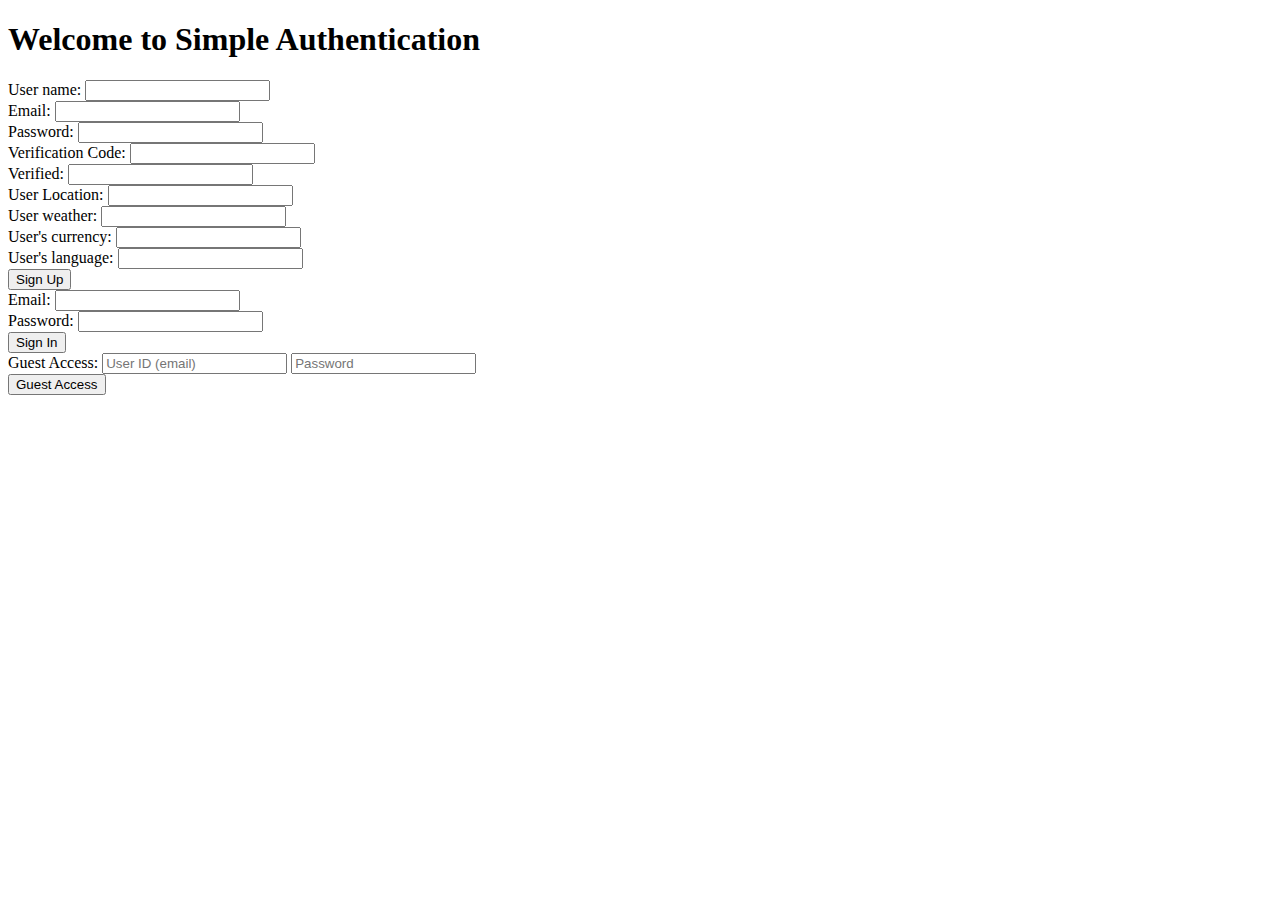
<file: 2023-11-13-lab/index.html>
<!DOCTYPE html>
<html lang="en">
<head>
    <meta charset="UTF-8">
    <meta name="viewport" content="width=device-width, initial-scale=1.0">
    <title>Simple Authentication</title>
</head>
<body>
    <h1>Welcome to Simple Authentication</h1>
    
    
    <form method="POST" action="inform.php">
        <label for="username">User name:</label>
        <input type="username" id="username" name="username" required>
        <br>
        <label for="emailid">Email:</label>
        <input type="emailid" id="emailid" name="emailid" required>
        <br>
        <label for="password">Password:</label>
        <input type="password" id="password" name="password" required>
        <br>
        <label for="verification_code">Verification Code:</label>
        <input type="text" id="verification_code" name="verification_code" required>
        <br>
        <label for="verified">Verified:</label>
        <input type="verified" id="verified" name="verified" required>
        <br>
        <label for="userlocation">User Location:</label>
        <input type="userlocation" id="userlocation" name="userlocation" required>
        <br>
        <label for="weather">User weather:</label>
        <input type="weather" id="weather" name="weather" required>
        <br>
        <label for="currency">User's currency:</label>
        <input type="currency" id="currency" name="currency" required>
        <br>
        <label for="language">User's language:</label>
        <input type="language" id="language" name="language" required>
        <br>
        
        <button type="submit">Sign Up</button>
    </form>

    
    <form action="/signin" method="post" >
        <label for="email">Email:</label>
        <input type="email" id="email" name="email" required>
        <br>
        <label for="password">Password:</label>
        <input type="password" id="password" name="password" required>
        <br>
        <button type="submit">Sign In</button>
    </form>

    
    <form action="/guest" method="post" >
        <label for="guest">Guest Access:</label>
        <input type="text" id="guest" name="guest" placeholder="User ID (email)" required>
        <input type="password" id="guestPassword" name="guestPassword" placeholder="Password" required>
        <br>
        <button type="submit">Guest Access</button>
    </form>
    
        
    
</body>
</html>
</file>
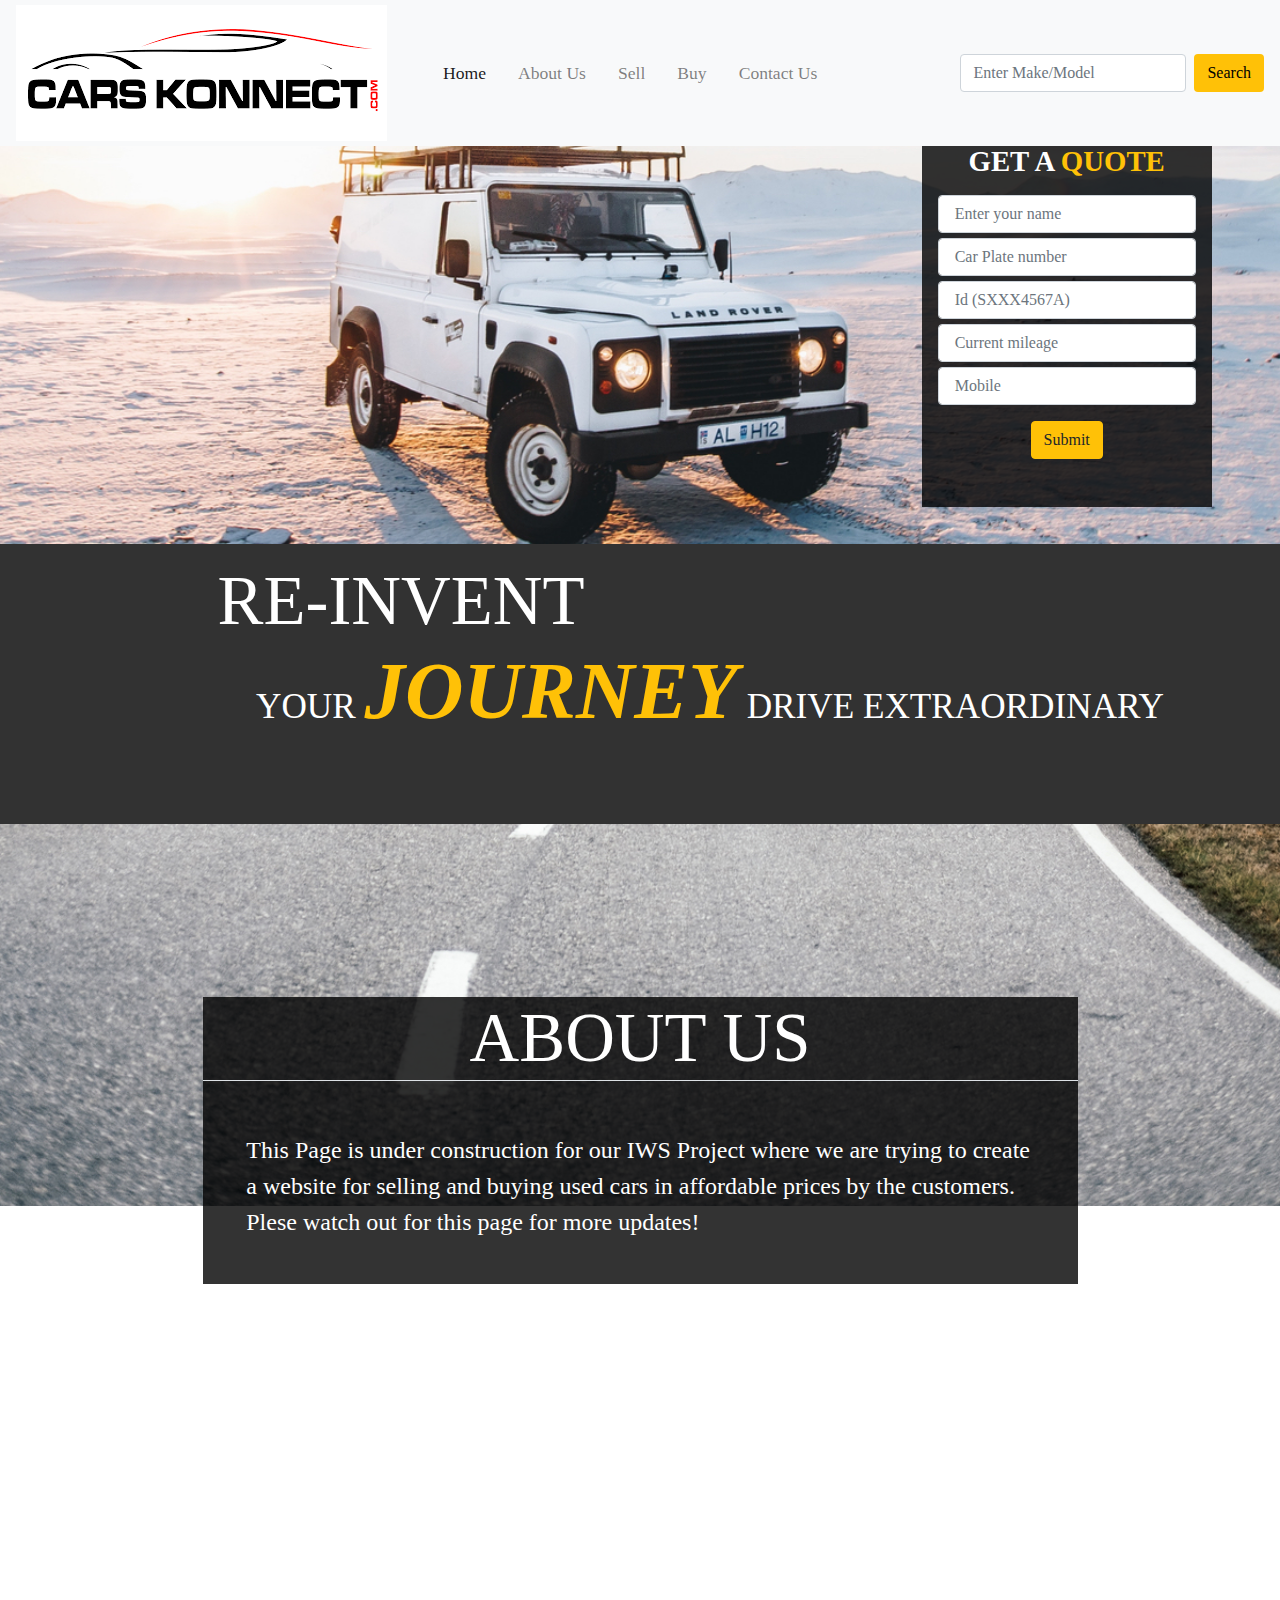
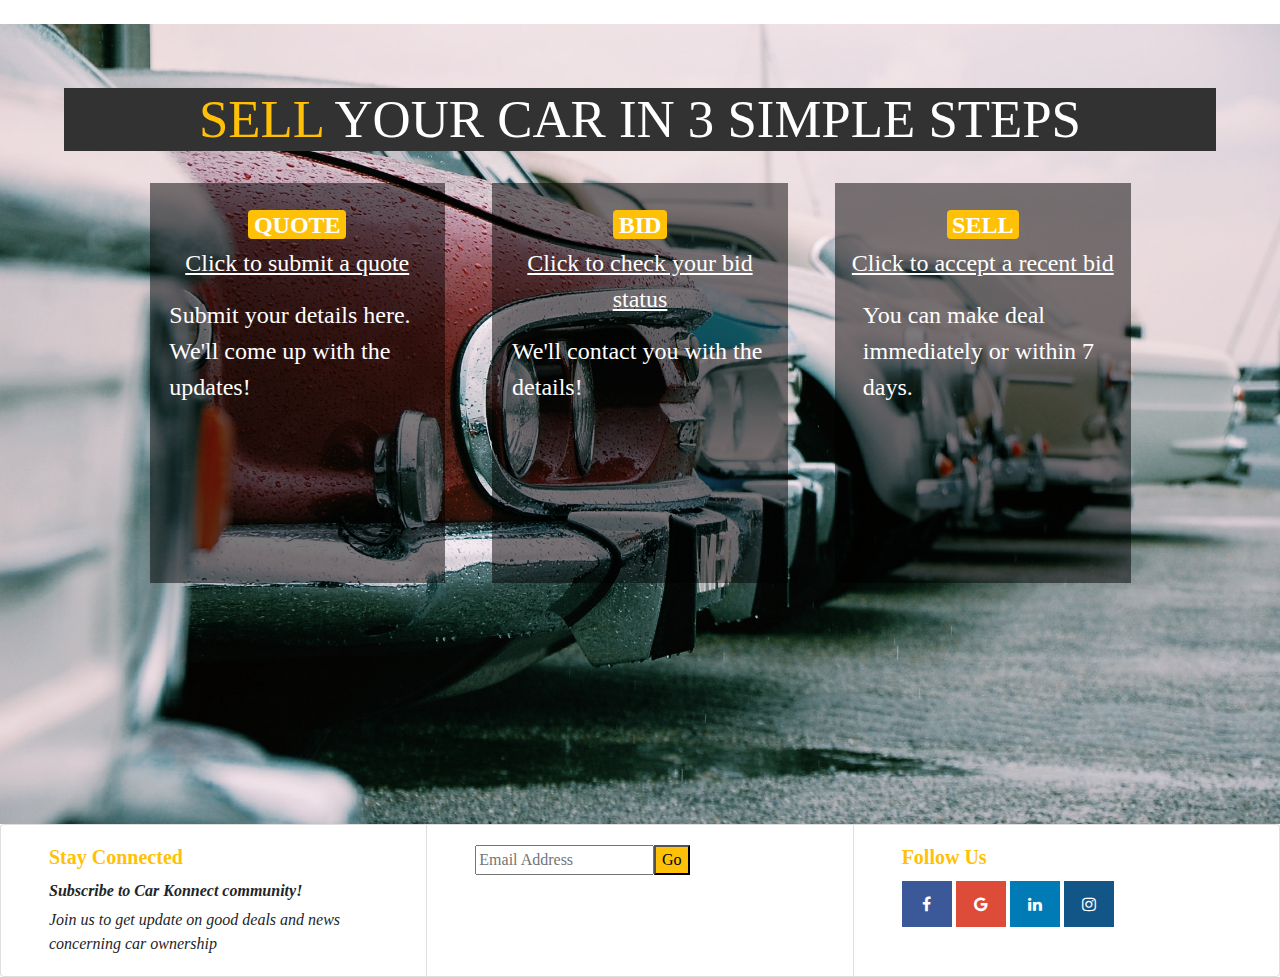
<file: Amara-ThanvendraEswar_ProjectProgressReport2/index.html>
<!doctype html>
<html lang="en">

<head>
  <!-- Required meta tags -->
  <meta charset="utf-8">
  <meta name="viewport" content="width=device-width, initial-scale=1, shrink-to-fit=no">

  <!-- Bootstrap CSS -->
  <link rel="stylesheet" href="https://maxcdn.bootstrapcdn.com/bootstrap/4.0.0/css/bootstrap.min.css" integrity="sha384-Gn5384xqQ1aoWXA+058RXPxPg6fy4IWvTNh0E263XmFcJlSAwiGgFAW/dAiS6JXm" crossorigin="anonymous">
  <link rel="stylesheet" href="style/style.css" type="text/css" />
  <link rel="stylesheet" href="https://cdnjs.cloudflare.com/ajax/libs/animate.css/3.7.2/animate.css" type="text/css" />
  <link rel="stylesheet" href="https://cdnjs.cloudflare.com/ajax/libs/font-awesome/4.7.0/css/font-awesome.min.css">
  <style>
    body {
      background-image: url("image/roads.jpg");
      background-attachment: fixed;
      background-repeat: no-repeat;
      background-size: cover;
      background-position: 35% 70%;
      width: 100%;
      height: 100%;
    }
  </style>
  <title>Car Konnect</title>
</head>

<body>
  <!--Landing Page HTML-->
  <main class="container-fluid m-0 p-0">
    <!--NAVIGATION BAR: done using Bootstrap; fixed to top, dark for current page, -->
    <nav class="navbar fixed-top navbar-expand-lg navbar-light bg-light py-0">
      <a class="navbar-brand mr-5" href="index.html"><img src="image/logo.png"/></a>
      <button class="navbar-toggler" 
              type="button" 
              data-toggle="collapse" 
              data-target="#navbarSupportedContent" 
              aria-controls="navbarSupportedContent" 
              aria-expanded="false" 
              aria-label="Toggle navigation">
        <span class="navbar-toggler-icon"></span></button>

      <div class="collapse navbar-collapse" id="navbarSupportedContent">
        <ul class="navbar-nav mr-auto">
          <li class="nav-item mr-lg-3 active">
            <a class="nav-link" href="index.html">Home <span class="sr-only .sr-only-focusable">(current)</span></a>
          </li>
          <li class="nav-item mr-lg-3">
            <a class="nav-link" href="index.html#about-us">About Us</a>
          </li>
          <li class="nav-item mr-lg-3">
            <a class="nav-link" href="index.html#sellcar">Sell</a>
          </li>
          <li class="nav-item mr-lg-3">
            <a class="nav-link" href="buycar.html">Buy</a>
          </li>
          <li class="nav-item">
            <a class="nav-link" href="contact-us.html">Contact Us</a>
          </li>
        </ul>
        <form class="form-inline my-2 my-lg-1">
          <input class="form-control mr-sm-2" 
                 type="search" 
                 placeholder="Enter Make/Model" 
                 aria-label="Search">
          <button class="btn bg-warning my-2 my-sm-0" 
                  type="submit">
                  Search</button>
        </form>
      </div>
    </nav>

    <!--LANDING PAGE: include a quotation request form-->
    <!--Display for sm & above-->
    <div id="home" class="frame b-gray white d-sm-block d-none p-0 mt-4">
      <div class="row picture_main justify-content-center">
        <div class="col-lg-8 col-md-7 "></div>
        <!--    Form for quotation entry-->
        <div class="col-lg-3 col-md-4 
                               pt-lg-5 pt-md-4 
                               mt-4 ">
          <form class="form-group b-p-gray 
                                    py-lg-5 py-md-3 
                                    px-lg-3 px-md-2 ">
            <h5 class="form-title text-center mb-3">GET A <span class="gold">QUOTE</span></h5>
            <input class="input form-control" type="text" name="name" placeholder=" Enter your name" />
            <input class="input form-control" type="text" name="carplate" placeholder=" Car Plate number" />
            <input class="input form-control" type="text" name="ownerId" placeholder=" Id (SXXX4567A)" />
            <input class="input form-control" type="text" name="mileage" placeholder=" Current mileage" />
            <input class="input form-control" type="text" name="contact" placeholder=" Mobile" />
            <div class="text-center mt-3"><input class="btn btn-warning " type="button" onClick="" value="Submit" /></div>
          </form>
        </div>
      </div>
      <!--    Company Tagline-->
      <div>
        <h1 class="header-main1 mt-3 mb-0">RE-INVENT</h1>
        <h3 class="header-main2 mt-0">YOUR <span class="shout gold">JOURNEY</span> DRIVE EXTRAORDINARY</h3>
      </div>
    </div>
    <!--Display for small screen-->
    <div class="frame b-gray white d-sm-none">
      <!--Company Tagline-->
      <header>
        <h1 class="text-center pt-5 m-0">RE-INVENTING</h1>
        <h3 class="text-center mt-0">YOUR <span class="shout gold font-italic">DRIVING</span> EXPERIENCE</h3>
      </header>
      <div class=" picture_main"></div>
      <!--    Form for quotation entry-->
      <div class="pt-4 mt-4 white">
        <form class="form-group b-gray py-3 px-2">
          <h5 class="form-title text-center mb-3">GET A <span class="gold">QUOTATION</span></h5>
          <input class="input form-control" type="text" name="name" placeholder=" Enter your name" />
          <input class="input form-control" type="text" name="carplate" placeholder=" Car Plate number" />
          <input class="input form-control" type="text" name="ownerId" placeholder=" Id (SXXX4567A)" />
          <input class="input form-control" type="text" name="mileage" placeholder=" Current mileage" />
          <input class="input form-control" type="text" name="contact" placeholder=" Mobile" />
          <div class="text-center mt-3"><input class="btn btn-warning " type="button" onClick="" value="Submit" /></div>
        </form>
      </div>
    </div>

  </main>
  <!--End of Landing Page HTML-->

  <!--About Us Page HTML-->
  <section id="about-us" class="container-fluid frame white pt-5">
    <div class="write-up-box b-p-gray">
      <h1 class="border-bottom border-bottom-white text-center">ABOUT US</h1>
      <p class="write-up">This Page is under construction for our IWS Project where we are trying to create a website for selling and buying used cars in affordable prices by the customers. Plese watch out for this page for more updates!</p>
    </div>
  </section>
  <!--End of About Us Page HTML-->

  <!--Sell Car Page HTML-->
  <section id="sellcar" class="container-fluid frame">
    <!--Header for Selling car-->
    <h2 class="text-center white b-gray w-100"><span class="gold ">SELL</span> YOUR CAR IN 3 SIMPLE STEPS</h2>
    <!--Step by step instruction to inform car owner our 3-step process -->
    <div class="row white justify-content-center py-0">
      <div class="rectangle b-l-gray">
        <div class="button-sell badge badge-warning white">QUOTE</div>
        <p class="w-80"><u>Click to submit a quote</u></p>
        <p class="mx-2 text-left d-md-block d-none">Submit your details here.<br> We'll come up with the updates!</p>
      </div>
      <div class="rectangle b-l-gray">
        <div class="button-sell badge badge-warning white">BID</div>
        <p class="w-80"><u>Click to check your bid status</u></p>
        <p class="mx-2 text-left d-md-block d-none">We'll contact you with the details!</p>
      </div>
      <div class="rectangle b-l-gray ">
        <div class="button-sell badge badge-warning white">SELL</div>
        <p class="w-80"><u>Click to accept a recent bid</u></p>
        <p class="px-md-3 px-2 text-left d-md-block d-none">You can make deal immediately or within 7 days.</p>
      </div>
    </div>
  </section>
  <!--Footer Section-->
  <div class="card-group">
    <div class="card">
      <div class="card-body pl-5">
        <h5 class="card-title gold"><strong>Stay Connected</strong></h5>
        <h6 class=" font-italic"><b>Subscribe to Car Konnect community!</b></h6>
        <p class="card-text font-italic">Join us to get update on good deals and news concerning car ownership</p>
      </div>
    </div>
    <div class="card">
      <div class="card-body pl-5">
        <input type="text" placeholder="Email Address" class="w-50" /><button class="bg-warning">Go</button>
      </div>
    </div>
    <div class="card">
      <div class="card-body pl-5">
        <h5 class="card-title gold"><strong>Follow Us</strong></h5>

        <a href="#" class="fa fa-facebook"></a>
        <a href="#" class="fa fa-google"></a>
        <a href="#" class="fa fa-linkedin"></a>
        <a href="#" class="fa fa-instagram"></a>


      </div>
    </div>
  </div>

  <script src="https://code.jquery.com/jquery-3.2.1.slim.min.js" integrity="sha384-KJ3o2DKtIkvYIK3UENzmM7KCkRr/rE9/Qpg6aAZGJwFDMVNA/GpGFF93hXpG5KkN" crossorigin="anonymous"></script>
  <script src="https://cdnjs.cloudflare.com/ajax/libs/popper.js/1.12.9/umd/popper.min.js" integrity="sha384-ApNbgh9B+Y1QKtv3Rn7W3mgPxhU9K/ScQsAP7hUibX39j7fakFPskvXusvfa0b4Q" crossorigin="anonymous"></script>
  <script src="https://maxcdn.bootstrapcdn.com/bootstrap/4.0.0/js/bootstrap.min.js" integrity="sha384-JZR6Spejh4U02d8jOt6vLEHfe/JQGiRRSQQxSfFWpi1MquVdAyjUar5+76PVCmYl" crossorigin="anonymous"></script>

</body>

</html>
</file>
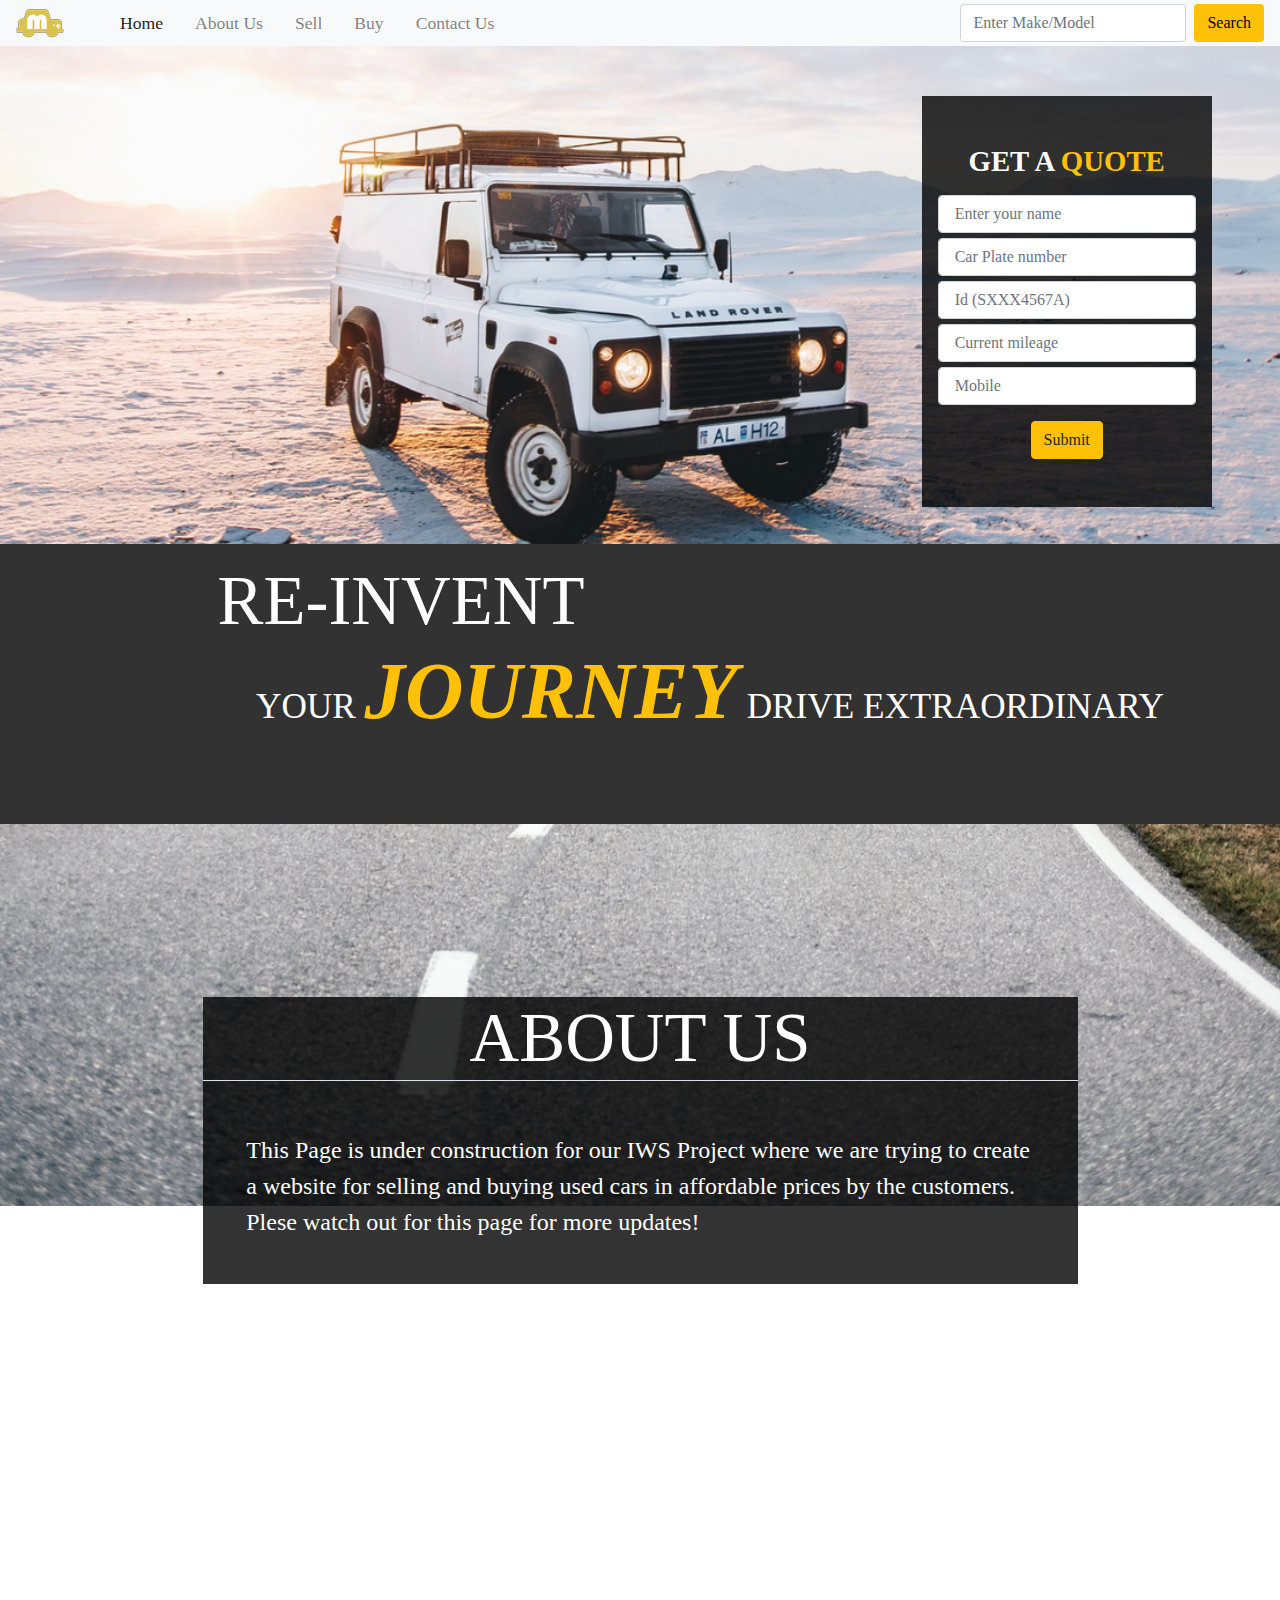
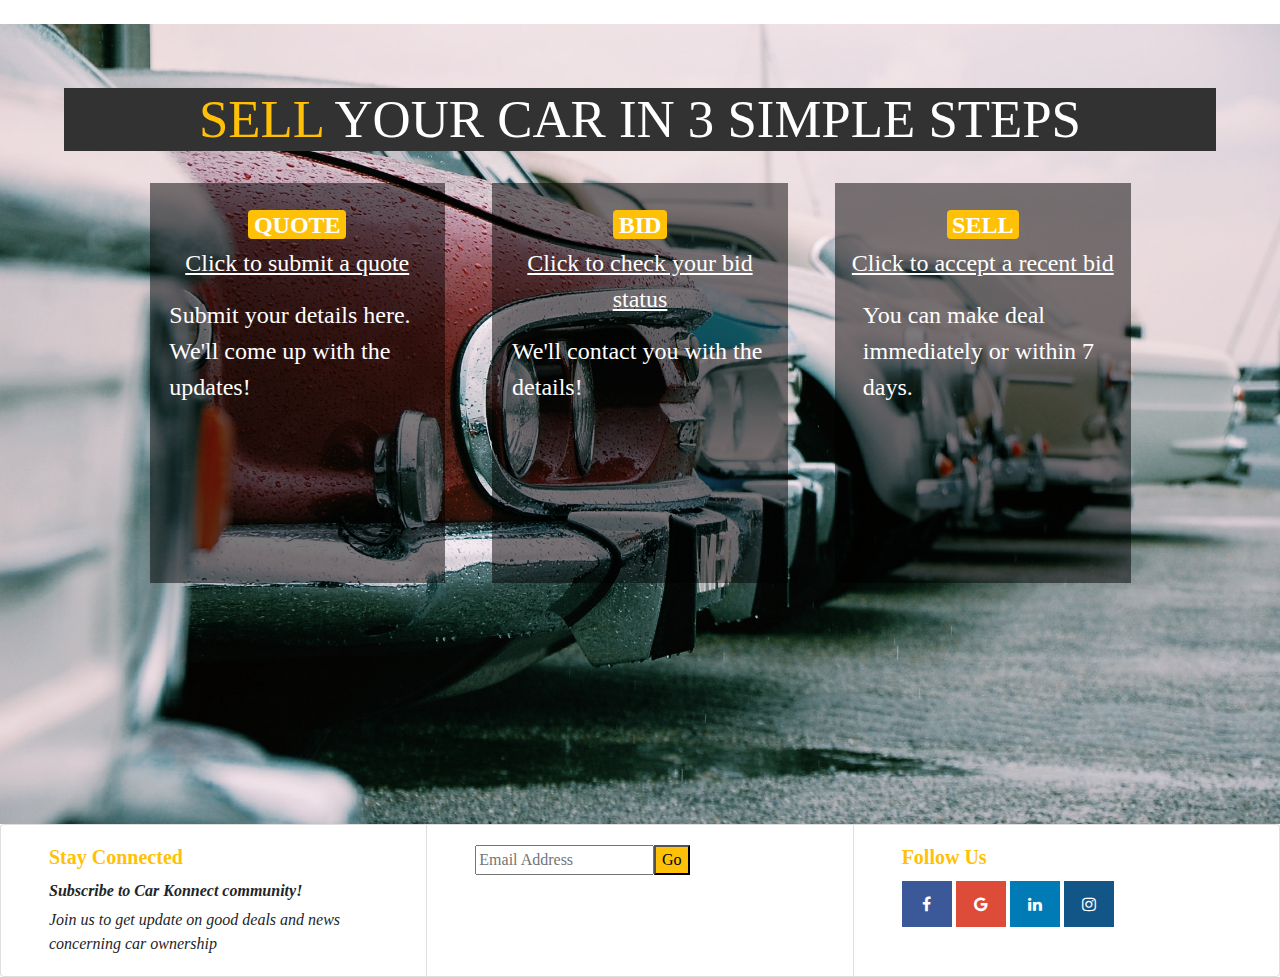
<file: Amara-ThanvendraEswar_ProjectProgressReport3/index.html>
<!doctype html>
<html lang="en">

<head>
  <!-- Required meta tags -->
  <meta charset="utf-8">
  <meta name="viewport" content="width=device-width, initial-scale=1, shrink-to-fit=no">

  <!-- Bootstrap CSS -->
  <link rel="stylesheet" href="https://maxcdn.bootstrapcdn.com/bootstrap/4.0.0/css/bootstrap.min.css" integrity="sha384-Gn5384xqQ1aoWXA+058RXPxPg6fy4IWvTNh0E263XmFcJlSAwiGgFAW/dAiS6JXm" crossorigin="anonymous">
  <link rel="stylesheet" href="style/style.css" type="text/css" />
  <link rel="stylesheet" href="https://cdnjs.cloudflare.com/ajax/libs/animate.css/3.7.2/animate.css" type="text/css" />
  <link rel="stylesheet" href="https://cdnjs.cloudflare.com/ajax/libs/font-awesome/4.7.0/css/font-awesome.min.css">
  <style>
    body {
      background-image: url("image/roads.jpg");
      background-attachment: fixed;
      background-repeat: no-repeat;
      background-size: cover;
      background-position: 35% 70%;
      width: 100%;
      height: 100%;
    }
  </style>
  <title>Car Konnect</title>
</head>

<body>
  <!--Landing Page HTML-->
  <main class="container-fluid m-0 p-0">
    <!--NAVIGATION BAR: done using Bootstrap; fixed to top, dark for current page, -->
    <nav class="navbar fixed-top navbar-expand-lg navbar-light bg-light py-0">
      <a class="navbar-brand mr-5" href="index.html"><img src="image/logo.png"/></a>
      <button class="navbar-toggler" 
              type="button" 
              data-toggle="collapse" 
              data-target="#navbarSupportedContent" 
              aria-controls="navbarSupportedContent" 
              aria-expanded="false" 
              aria-label="Toggle navigation">
        <span class="navbar-toggler-icon"></span></button>

      <div class="collapse navbar-collapse" id="navbarSupportedContent">
        <ul class="navbar-nav mr-auto">
          <li class="nav-item mr-lg-3 active">
            <a class="nav-link" href="index.html">Home <span class="sr-only .sr-only-focusable">(current)</span></a>
          </li>
          <li class="nav-item mr-lg-3">
            <a class="nav-link" href="index.html#about-us">About Us</a>
          </li>
          <li class="nav-item mr-lg-3">
            <a class="nav-link" href="index.html#sellcar">Sell</a>
          </li>
          <li class="nav-item mr-lg-3">
            <a class="nav-link" href="buycar.html">Buy</a>
          </li>
          <li class="nav-item">
            <a class="nav-link" href="contact-us.html">Contact Us</a>
          </li>
        </ul>
        <form class="form-inline my-2 my-lg-1">
          <input class="form-control mr-sm-2" 
                 type="search" 
                 placeholder="Enter Make/Model" 
                 aria-label="Search">
          <button class="btn bg-warning my-2 my-sm-0" 
                  type="submit">
                  Search</button>
        </form>
      </div>
    </nav>

    <!--LANDING PAGE: include a quotation request form-->
    <!--Display for sm & above-->
    <div id="home" class="frame b-gray white d-sm-block d-none p-0 mt-4">
      <div class="row picture_main justify-content-center">
        <div class="col-lg-8 col-md-7 "></div>
        <!--    Form for quotation entry-->
        <div class="col-lg-3 col-md-4 
                               pt-lg-5 pt-md-4 
                               mt-4 ">
          <form class="form-group b-p-gray 
                                    py-lg-5 py-md-3 
                                    px-lg-3 px-md-2 ">
            <h5 class="form-title text-center mb-3">GET A <span class="gold">QUOTE</span></h5>
            <input class="input form-control" type="text" name="name" placeholder=" Enter your name" />
            <input class="input form-control" type="text" name="carplate" placeholder=" Car Plate number" />
            <input class="input form-control" type="text" name="ownerId" placeholder=" Id (SXXX4567A)" />
            <input class="input form-control" type="text" name="mileage" placeholder=" Current mileage" />
            <input class="input form-control" type="text" name="contact" placeholder=" Mobile" />
            <div class="text-center mt-3"><input class="btn btn-warning " type="button" onClick="" value="Submit" /></div>
          </form>
        </div>
      </div>
      <!--    Company Tagline-->
      <div>
        <h1 class="header-main1 mt-3 mb-0">RE-INVENT</h1>
        <h3 class="header-main2 mt-0">YOUR <span class="shout gold">JOURNEY</span> DRIVE EXTRAORDINARY</h3>
      </div>
    </div>
    <!--Display for small screen-->
    <div class="frame b-gray white d-sm-none">
      <!--Company Tagline-->
      <header>
        <h1 class="text-center pt-5 m-0">RE-INVENTING</h1>
        <h3 class="text-center mt-0">YOUR <span class="shout gold font-italic">JOURNEY</span> DRIVE EXPERIENCE</h3>
      </header>
      <div class=" picture_main"></div>
      <!--    Form for quotation entry-->
      <div class="pt-4 mt-4 white">
        <form class="form-group b-gray py-3 px-2">
          <h5 class="form-title text-center mb-3">GET A <span class="gold">QUOTATION</span></h5>
          <input class="input form-control" type="text" name="name" placeholder=" Enter your name" />
          <input class="input form-control" type="text" name="carplate" placeholder=" Car Plate number" />
          <input class="input form-control" type="text" name="ownerId" placeholder=" Id (SXXX4567A)" />
          <input class="input form-control" type="text" name="mileage" placeholder=" Current mileage" />
          <input class="input form-control" type="text" name="contact" placeholder=" Mobile" />
          <div class="text-center mt-3"><input class="btn btn-warning " type="button" onClick="" value="Submit" /></div>
        </form>
      </div>
    </div>

  </main>
  <!--End of Landing Page HTML-->

  <!--About Us Page HTML-->
  <section id="about-us" class="container-fluid frame white pt-5">
    <div class="write-up-box b-p-gray">
      <h1 class="border-bottom border-bottom-white text-center">ABOUT US</h1>
      <p class="write-up">This Page is under construction for our IWS Project where we are trying to create a website for selling and buying used cars in affordable prices by the customers. Plese watch out for this page for more updates!</p>
    </div>
  </section>
  <!--End of About Us Page HTML-->

  <!--Sell Car Page HTML-->
  <section id="sellcar" class="container-fluid frame">
    <!--Header for Selling car-->
    <h2 class="text-center white b-gray w-100"><span class="gold ">SELL</span> YOUR CAR IN 3 SIMPLE STEPS</h2>
    <!--Step by step instruction to inform car owner our 3-step process -->
    <div class="row white justify-content-center py-0">
      <div class="rectangle b-l-gray">
        <div class="button-sell badge badge-warning white">QUOTE</div>
        <p class="w-80"><u>Click to submit a quote</u></p>
        <p class="mx-2 text-left d-md-block d-none">Submit your details here.<br> We'll come up with the updates!</p>
      </div>
      <div class="rectangle b-l-gray">
        <div class="button-sell badge badge-warning white">BID</div>
        <p class="w-80"><u>Click to check your bid status</u></p>
        <p class="mx-2 text-left d-md-block d-none">We'll contact you with the details!</p>
      </div>
      <div class="rectangle b-l-gray ">
        <div class="button-sell badge badge-warning white">SELL</div>
        <p class="w-80"><u>Click to accept a recent bid</u></p>
        <p class="px-md-3 px-2 text-left d-md-block d-none">You can make deal immediately or within 7 days.</p>
      </div>
    </div>
  </section>
  <!--Footer Section-->
  <div class="card-group">
    <div class="card">
      <div class="card-body pl-5">
        <h5 class="card-title gold"><strong>Stay Connected</strong></h5>
        <h6 class=" font-italic"><b>Subscribe to Car Konnect community!</b></h6>
        <p class="card-text font-italic">Join us to get update on good deals and news concerning car ownership</p>
      </div>
    </div>
    <div class="card">
      <div class="card-body pl-5">
        <input type="text" placeholder="Email Address" class="w-50" /><button class="bg-warning">Go</button>
      </div>
    </div>
    <div class="card">
      <div class="card-body pl-5">
        <h5 class="card-title gold"><strong>Follow Us</strong></h5>

        <a href="#" class="fa fa-facebook"></a>
        <a href="#" class="fa fa-google"></a>
        <a href="#" class="fa fa-linkedin"></a>
        <a href="#" class="fa fa-instagram"></a>


      </div>
    </div>
  </div>

  <script src="https://code.jquery.com/jquery-3.2.1.slim.min.js" integrity="sha384-KJ3o2DKtIkvYIK3UENzmM7KCkRr/rE9/Qpg6aAZGJwFDMVNA/GpGFF93hXpG5KkN" crossorigin="anonymous"></script>
  <script src="https://cdnjs.cloudflare.com/ajax/libs/popper.js/1.12.9/umd/popper.min.js" integrity="sha384-ApNbgh9B+Y1QKtv3Rn7W3mgPxhU9K/ScQsAP7hUibX39j7fakFPskvXusvfa0b4Q" crossorigin="anonymous"></script>
  <script src="https://maxcdn.bootstrapcdn.com/bootstrap/4.0.0/js/bootstrap.min.js" integrity="sha384-JZR6Spejh4U02d8jOt6vLEHfe/JQGiRRSQQxSfFWpi1MquVdAyjUar5+76PVCmYl" crossorigin="anonymous"></script>

</body>

</html>
</file>
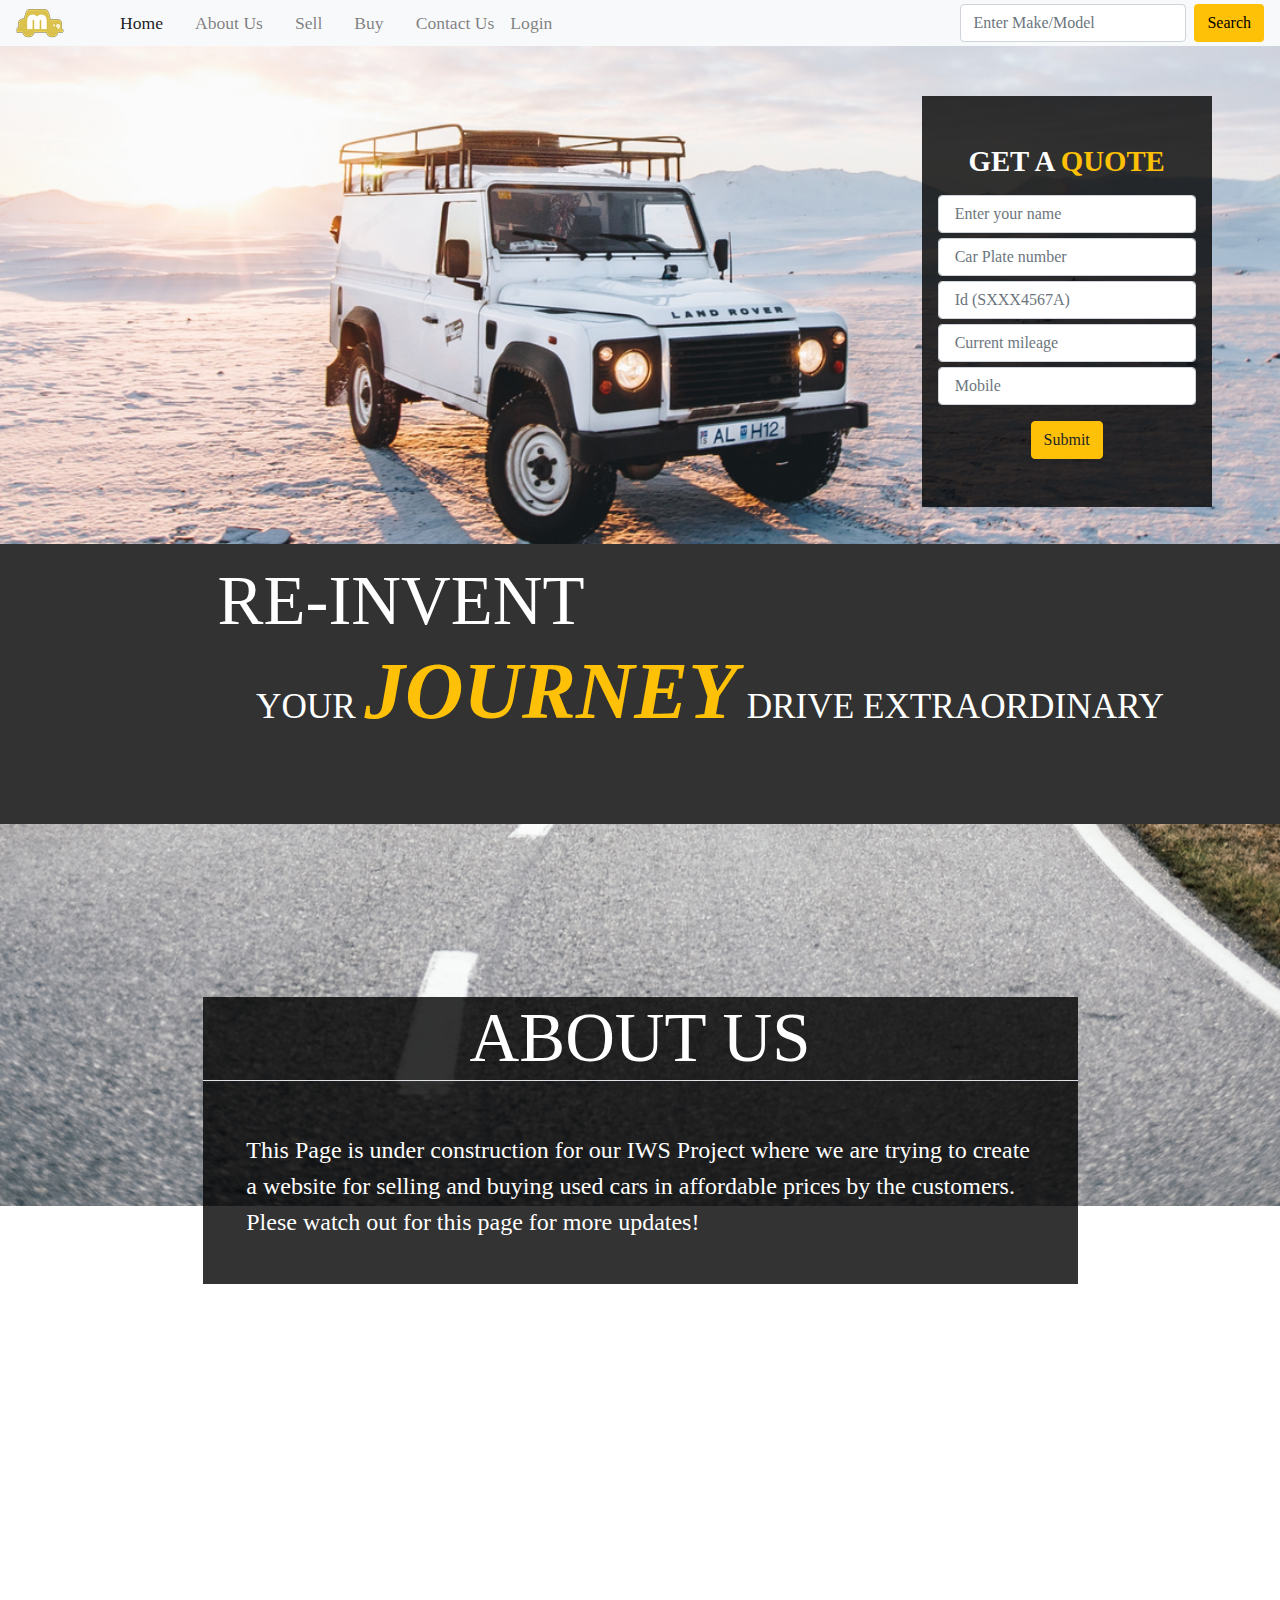
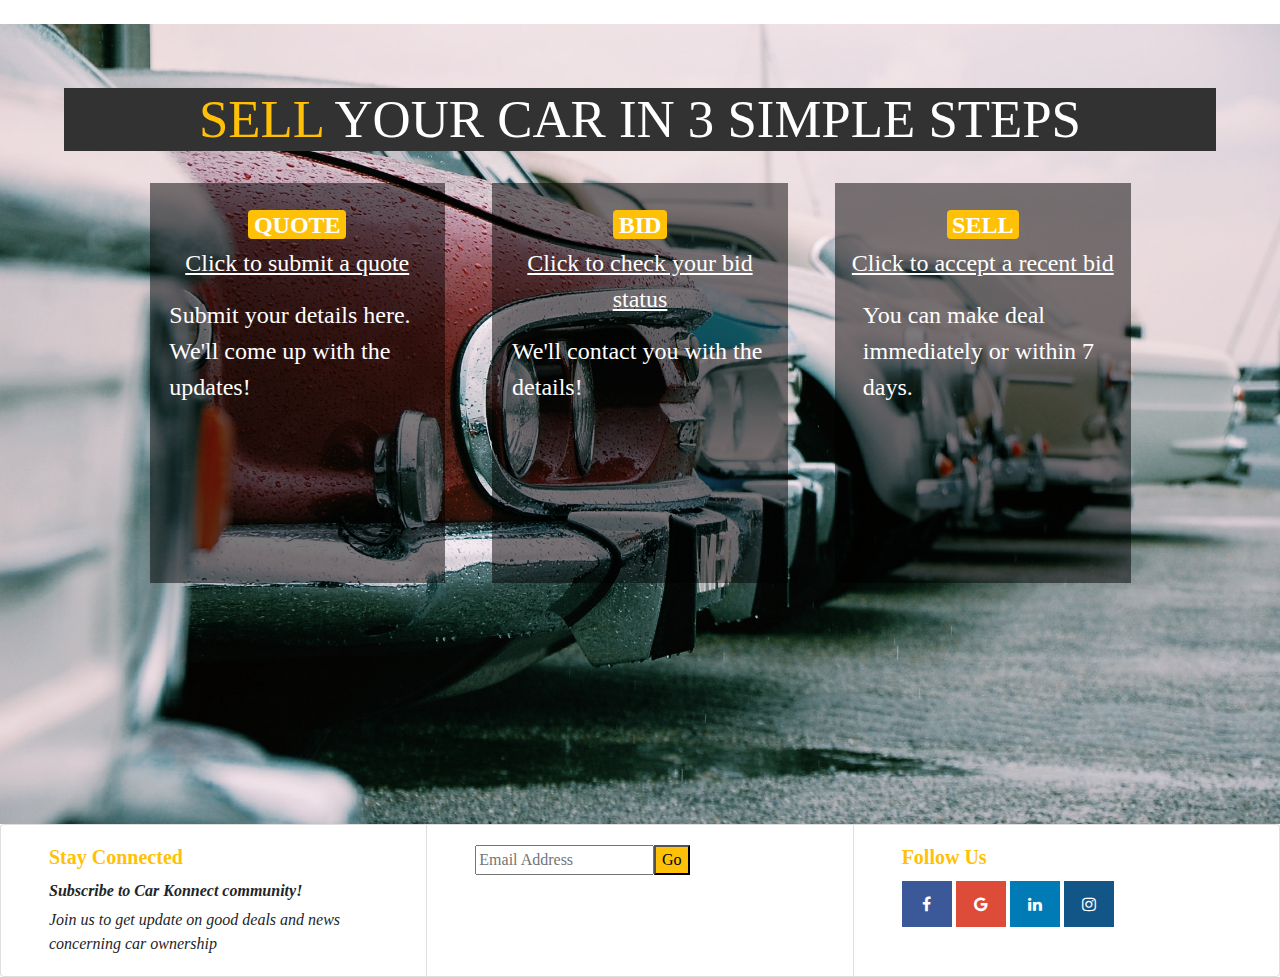
<file: Amara-ThanvendraEswar_ProjectProgressReport4/index.html>
<!doctype html>
<html lang="en">

<head>
  <!-- Required meta tags -->
  <meta charset="utf-8">
  <meta name="viewport" content="width=device-width, initial-scale=1, shrink-to-fit=no">

  <!-- Bootstrap CSS -->
  <link rel="stylesheet" href="https://maxcdn.bootstrapcdn.com/bootstrap/4.0.0/css/bootstrap.min.css" integrity="sha384-Gn5384xqQ1aoWXA+058RXPxPg6fy4IWvTNh0E263XmFcJlSAwiGgFAW/dAiS6JXm" crossorigin="anonymous">
  <link rel="stylesheet" href="style/style.css" type="text/css" />
  <link rel="stylesheet" href="https://cdnjs.cloudflare.com/ajax/libs/animate.css/3.7.2/animate.css" type="text/css" />
  <link rel="stylesheet" href="https://cdnjs.cloudflare.com/ajax/libs/font-awesome/4.7.0/css/font-awesome.min.css">
  <style>
    body {
      background-image: url("image/roads.jpg");
      background-attachment: fixed;
      background-repeat: no-repeat;
      background-size: cover;
      background-position: 35% 70%;
      width: 100%;
      height: 100%;
    }
  </style>
  <title>Car Konnect</title>
</head>

<body>
  <!--Landing Page HTML-->
  <main class="container-fluid m-0 p-0">
    <!--NAVIGATION BAR: done using Bootstrap; fixed to top, dark for current page, -->
    <nav class="navbar fixed-top navbar-expand-lg navbar-light bg-light py-0">
      <a class="navbar-brand mr-5" href="index.html"><img src="image/logo.png"/></a>
      <button class="navbar-toggler" 
              type="button" 
              data-toggle="collapse" 
              data-target="#navbarSupportedContent" 
              aria-controls="navbarSupportedContent" 
              aria-expanded="false" 
              aria-label="Toggle navigation">
        <span class="navbar-toggler-icon"></span></button>

      <div class="collapse navbar-collapse" id="navbarSupportedContent">
        <ul class="navbar-nav mr-auto">
          <li class="nav-item mr-lg-3 active">
            <a class="nav-link" href="index.html">Home <span class="sr-only .sr-only-focusable">(current)</span></a>
          </li>
          <li class="nav-item mr-lg-3">
            <a class="nav-link" href="index.html#about-us">About Us</a>
          </li>
          <li class="nav-item mr-lg-3">
            <a class="nav-link" href="index.html#sellcar">Sell</a>
          </li>
          <li class="nav-item mr-lg-3">
            <a class="nav-link" href="buycar.html">Buy</a>
          </li>
          <li class="nav-item">
            <a class="nav-link" href="contact-us.html">Contact Us</a>
          </li>
          <li class="nav-item">
            <a class="nav-link" href="home.html">Login</a>
          </li>
        </ul>
        <form class="form-inline my-2 my-lg-1">
          <input class="form-control mr-sm-2" 
                 type="search" 
                 placeholder="Enter Make/Model" 
                 aria-label="Search">
          <button class="btn bg-warning my-2 my-sm-0" 
                  type="submit">
                  Search</button>
        </form>
      </div>
    </nav>

    <!--LANDING PAGE: include a quotation request form-->
    <!--Display for sm & above-->
    <div id="home" class="frame b-gray white d-sm-block d-none p-0 mt-4">
      <div class="row picture_main justify-content-center">
        <div class="col-lg-8 col-md-7 "></div>
        <!--    Form for quotation entry-->
        <div class="col-lg-3 col-md-4 
                               pt-lg-5 pt-md-4 
                               mt-4 ">
          <form class="form-group b-p-gray 
                                    py-lg-5 py-md-3 
                                    px-lg-3 px-md-2 ">
            <h5 class="form-title text-center mb-3">GET A <span class="gold">QUOTE</span></h5>
            <input class="input form-control" type="text" name="name" placeholder=" Enter your name" />
            <input class="input form-control" type="text" name="carplate" placeholder=" Car Plate number" />
            <input class="input form-control" type="text" name="ownerId" placeholder=" Id (SXXX4567A)" />
            <input class="input form-control" type="text" name="mileage" placeholder=" Current mileage" />
            <input class="input form-control" type="text" name="contact" placeholder=" Mobile" />
            <div class="text-center mt-3"><input class="btn btn-warning " type="button" onClick="" value="Submit" /></div>
          </form>
        </div>
      </div>
      <!--    Company Tagline-->
      <div>
        <h1 class="header-main1 mt-3 mb-0">RE-INVENT</h1>
        <h3 class="header-main2 mt-0">YOUR <span class="shout gold">JOURNEY</span> DRIVE EXTRAORDINARY</h3>
      </div>
    </div>
    <!--Display for small screen-->
    <div class="frame b-gray white d-sm-none">
      <!--Company Tagline-->
      <header>
        <h1 class="text-center pt-5 m-0">RE-INVENTING</h1>
        <h3 class="text-center mt-0">YOUR <span class="shout gold font-italic">JOURNEY</span> DRIVE EXPERIENCE</h3>
      </header>
      <div class=" picture_main"></div>
      <!--    Form for quotation entry-->
      <div class="pt-4 mt-4 white">
        <form class="form-group b-gray py-3 px-2">
          <h5 class="form-title text-center mb-3">GET A <span class="gold">QUOTATION</span></h5>
          <input class="input form-control" type="text" name="name" placeholder=" Enter your name" />
          <input class="input form-control" type="text" name="carplate" placeholder=" Car Plate number" />
          <input class="input form-control" type="text" name="ownerId" placeholder=" Id (SXXX4567A)" />
          <input class="input form-control" type="text" name="mileage" placeholder=" Current mileage" />
          <input class="input form-control" type="text" name="contact" placeholder=" Mobile" />
          <div class="text-center mt-3"><input class="btn btn-warning " type="button" onClick="" value="Submit" /></div>
        </form>
      </div>
    </div>

  </main>
  <!--End of Landing Page HTML-->

  <!--About Us Page HTML-->
  <section id="about-us" class="container-fluid frame white pt-5">
    <div class="write-up-box b-p-gray">
      <h1 class="border-bottom border-bottom-white text-center">ABOUT US</h1>
      <p class="write-up">This Page is under construction for our IWS Project where we are trying to create a website for selling and buying used cars in affordable prices by the customers. Plese watch out for this page for more updates!</p>
    </div>
  </section>
  <!--End of About Us Page HTML-->

  <!--Sell Car Page HTML-->
  <section id="sellcar" class="container-fluid frame">
    <!--Header for Selling car-->
    <h2 class="text-center white b-gray w-100"><span class="gold ">SELL</span> YOUR CAR IN 3 SIMPLE STEPS</h2>
    <!--Step by step instruction to inform car owner our 3-step process -->
    <div class="row white justify-content-center py-0">
      <div class="rectangle b-l-gray">
        <div class="button-sell badge badge-warning white">QUOTE</div>
        <p class="w-80"><u>Click to submit a quote</u></p>
        <p class="mx-2 text-left d-md-block d-none">Submit your details here.<br> We'll come up with the updates!</p>
      </div>
      <div class="rectangle b-l-gray">
        <div class="button-sell badge badge-warning white">BID</div>
        <p class="w-80"><u>Click to check your bid status</u></p>
        <p class="mx-2 text-left d-md-block d-none">We'll contact you with the details!</p>
      </div>
      <div class="rectangle b-l-gray ">
        <div class="button-sell badge badge-warning white">SELL</div>
        <p class="w-80"><u>Click to accept a recent bid</u></p>
        <p class="px-md-3 px-2 text-left d-md-block d-none">You can make deal immediately or within 7 days.</p>
      </div>
    </div>
  </section>
  <!--Footer Section-->
  <div class="card-group">
    <div class="card">
      <div class="card-body pl-5">
        <h5 class="card-title gold"><strong>Stay Connected</strong></h5>
        <h6 class=" font-italic"><b>Subscribe to Car Konnect community!</b></h6>
        <p class="card-text font-italic">Join us to get update on good deals and news concerning car ownership</p>
      </div>
    </div>
    <div class="card">
      <div class="card-body pl-5">
        <input type="text" placeholder="Email Address" class="w-50" /><button class="bg-warning">Go</button>
      </div>
    </div>
    <div class="card">
      <div class="card-body pl-5">
        <h5 class="card-title gold"><strong>Follow Us</strong></h5>

        <a href="#" class="fa fa-facebook"></a>
        <a href="#" class="fa fa-google"></a>
        <a href="#" class="fa fa-linkedin"></a>
        <a href="#" class="fa fa-instagram"></a>


      </div>
    </div>
  </div>

  <script src="https://code.jquery.com/jquery-3.2.1.slim.min.js" integrity="sha384-KJ3o2DKtIkvYIK3UENzmM7KCkRr/rE9/Qpg6aAZGJwFDMVNA/GpGFF93hXpG5KkN" crossorigin="anonymous"></script>
  <script src="https://cdnjs.cloudflare.com/ajax/libs/popper.js/1.12.9/umd/popper.min.js" integrity="sha384-ApNbgh9B+Y1QKtv3Rn7W3mgPxhU9K/ScQsAP7hUibX39j7fakFPskvXusvfa0b4Q" crossorigin="anonymous"></script>
  <script src="https://maxcdn.bootstrapcdn.com/bootstrap/4.0.0/js/bootstrap.min.js" integrity="sha384-JZR6Spejh4U02d8jOt6vLEHfe/JQGiRRSQQxSfFWpi1MquVdAyjUar5+76PVCmYl" crossorigin="anonymous"></script>

</body>

</html>
</file>
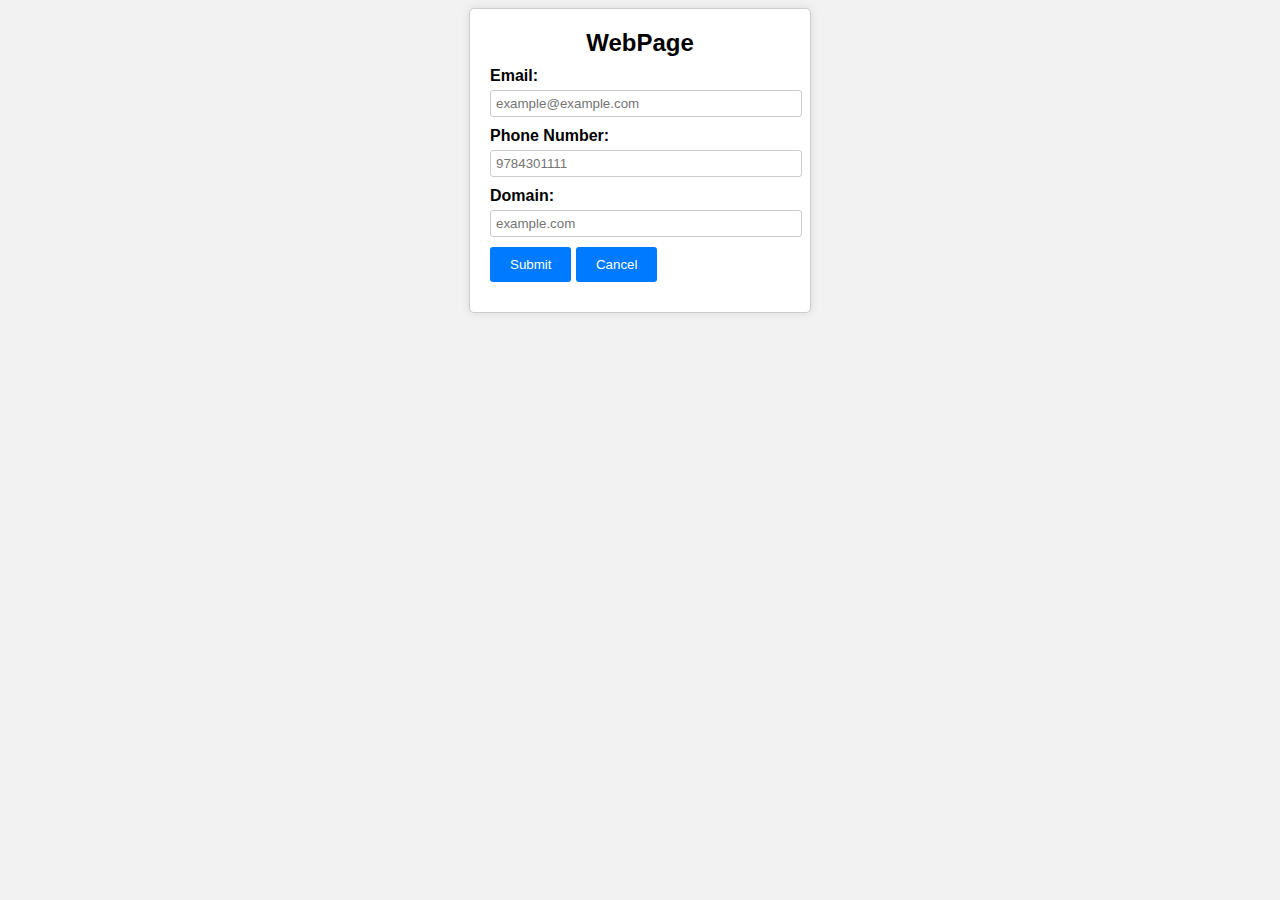
<file: 2023-11-06-lab/Webpage_Part2.html>
<!DOCTYPE html>
<html>
<head>
  <title>WebPage</title>
  <style>
    body {
      font-family: Arial, sans-serif;
      background-color: #f2f2f2;
    }
    .container {
      width: 300px;
      margin: 0 auto;
      padding: 20px;
      background-color: #fff;
      border: 1px solid #ccc;
      border-radius: 5px;
      text-align: center;
      box-shadow: 0 0 10px rgba(0, 0, 0, 0.1);
    }
    h2 {
      margin: 0;
      padding-bottom: 10px;
    }
    form {
      text-align: left;
    }
    label {
      display: block;
      margin-bottom: 5px;
      font-weight: bold;
    }
    input[type="text"] {
      width: 100%;
      padding: 5px;
      margin-bottom: 10px;
      border: 1px solid #ccc;
      border-radius: 3px;
    }
    input[type="submit"], input[type="button"] {
      background-color: #007bff;
      color: #fff;
      border: none;
      padding: 10px 20px;
      cursor: pointer;
      border-radius: 3px;
    }
    input[type="submit"]:hover, input[type="button"]:hover {
      background-color: #0056b3;
    }
    #result {
      margin-top: 10px;
      font-weight: bold;
    }
  </style>
</head>
<body>
  <div class="container">
    <h2>WebPage</h2>
    <form id="validationForm">
      <label for="email">Email:</label>
      <input type="text" id="email" name="email" placeholder="example@example.com" required>

      <label for="phone">Phone Number:</label>
      <input type="text" id="phone" name="phone" placeholder="9784301111" required>

      <label for="domain">Domain:</label>
      <input type="text" id="domain" name="domain" placeholder="example.com" required>

      <input type="submit" value="Submit">
      <input type="button" value="Cancel" onclick="clearForm()">
    </form>
    <div id="result"></div>
  </div>

  <script>
    function validateEmail(email) {
      const emailRegex = /^[^\s@]+@[^\s@]+\.[^\s@]+$/;
      return emailRegex.test(email);
    }

    function validatePhoneNumber(phoneNumber) {
      const phoneRegex = /^\d{10}$/;
      return phoneRegex.test(phoneNumber);
    }

    function validateDomain(domain) {
      const domainRegex = /^(?:[a-zA-Z0-9](?:[a-zA-Z0-9-]{0,61}[a-zA-Z0-9])?\.)+(?:[a-zA-Z]{2,})$/;
      return domainRegex.test(domain);
    }

    function clearForm() {
      document.getElementById("validationForm").reset();
      document.getElementById("result").innerHTML = "";
    }

    document.getElementById("validationForm").addEventListener("submit", function (e) {
      e.preventDefault();

      const email = document.getElementById("email").value;
      const phoneNumber = document.getElementById("phone").value;
      const domain = document.getElementById("domain").value;

      const isEmailValid = validateEmail(email);
      const isPhoneNumberValid = validatePhoneNumber(phoneNumber);
      const isDomainValid = validateDomain(domain);

      let resultMessage = "Results:<br>";
      resultMessage += `Email: ${isEmailValid ? "Valid" : "Invalid"}<br>`;
      resultMessage += `Phone Number: ${isPhoneNumberValid ? "Valid" : "Invalid"}<br>`;
      resultMessage += `Domain: ${isDomainValid ? "Valid" : "Invalid"}`;

      if (isEmailValid && isPhoneNumberValid && isDomainValid) {
        resultMessage += "<br>Submitted Successfully!";
      }

      document.getElementById("result").innerHTML = resultMessage;
    });
  </script>
</body>
</html>
</file>
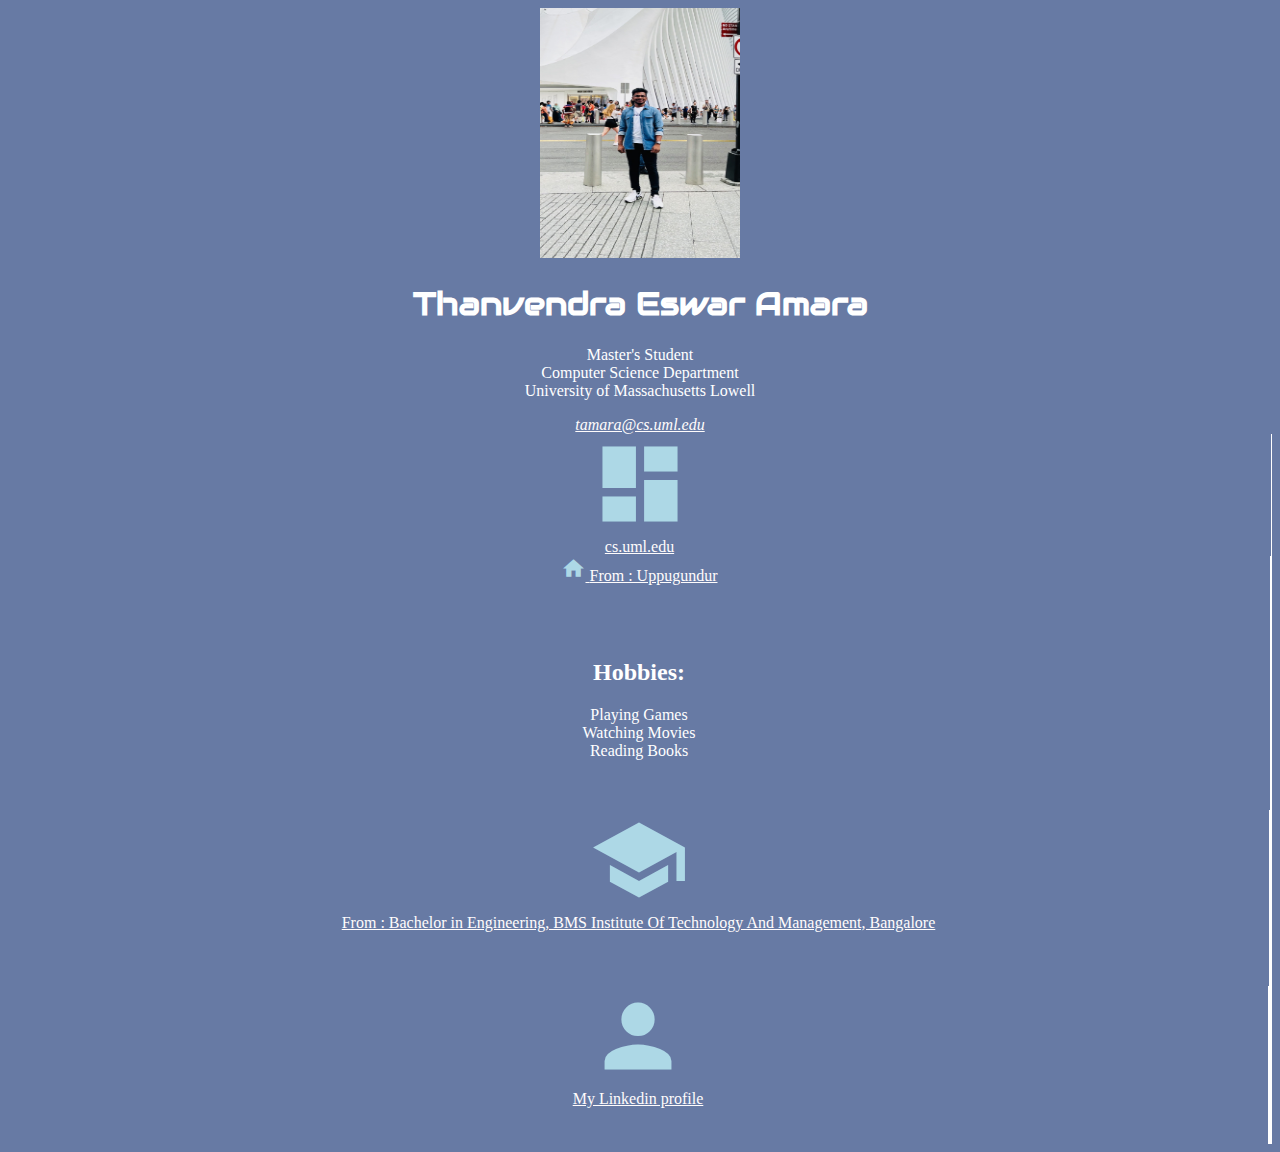
<file: Amara-Thanvendraeswar_hw2-firstApp/Thanvi.html>
<!DOCTYPE html>
<html>
 <head>
	<link href="Thanvi.css"  rel="stylesheet">
        <link rel="stylesheet" href="https://fonts.googleapis.com/css?family=Audiowide|Sofia|Alegreya Sans">
        <link rel="stylesheet" href="https://fonts.googleapis.com/icon?family=Material+Icons">
        <link href="https://fonts.googleapis.com/css2?family=Bad+Script&display=swap" rel="stylesheet">
        <title>Thanvendra Eswar Amara</title>
        
 </head>
 <body>
        
        <div class="container">
                <div id ="img">
                    <img src="ATEUML.jpeg" style=" width: 200px; height: 250px;" > 
                </div>
        </div>
        <h1 class="a">Thanvendra Eswar Amara</h1>
        <p>Master's Student<br>Computer Science Department<br>University of Massachusetts Lowell</p>

        <tr>
                <td><em><a href="mailto:tamara@cs.uml.edu">tamara@cs.uml.edu</a></em></td>
        </tr>


        <ol>                         
                <div id= "icons" ><i class="material-icons" style="font-size:100px;color:lightblue" >dashboard</i><br> <a  href="https://www.uml.edu/Sciences/computer-science/default.aspx" target="_blank"> 
                   <span style="cursor:pointer">cs.uml.edu </span><br>

        <ol>    
     
                
       

        <div id= "icons" ><i class="material-icons" style="font-size:25px;color:lightblue;">home</i> <a  href="https://en.wikipedia.org/wiki/Uppugundur" target="_blank"> 
                <span style="cursor:pointer">From : Uppugundur </span><br>

       </a>   
           <br>
           <br>    
        <br>
        <ol>
                <div class="Hobbies">
                        <h2>Hobbies:</h2>
                        <ul>
                            <li>Playing Games</li>
                            <li>Watching Movies</li>
                            <li>Reading Books</li>
                        </ul>
                    </div>
        
        </ol>
        <p>&nbsp;&nbsp;&nbsp;</p>
        <ol>                         
             <div id= "icons" ><i class="material-icons" style="font-size:100px;color:lightblue" >school</i><br> <a  href="https://bmsit.ac.in/#gsc.tab=0" target="_blank"> 
                <span style="cursor:pointer">From : Bachelor in Engineering, BMS Institute Of Technology And Management, Bangalore </span><br>
<br> 
             <br> 
             <br>
                <div id= "icons" ><i class="material-icons" style="font-size:100px;color:lightblue">person</i><br> <a  href="https://www.linkedin.com/in/thanviamara281549/" target="_blank"> 
                        <span style="cursor:pointer">My Linkedin profile</span><br>
                        <br>
                        <br>        
                 </div>
        </ol>
        
       
 </body>
 <div class ="footer">
        
        </div>
</html>
</file>
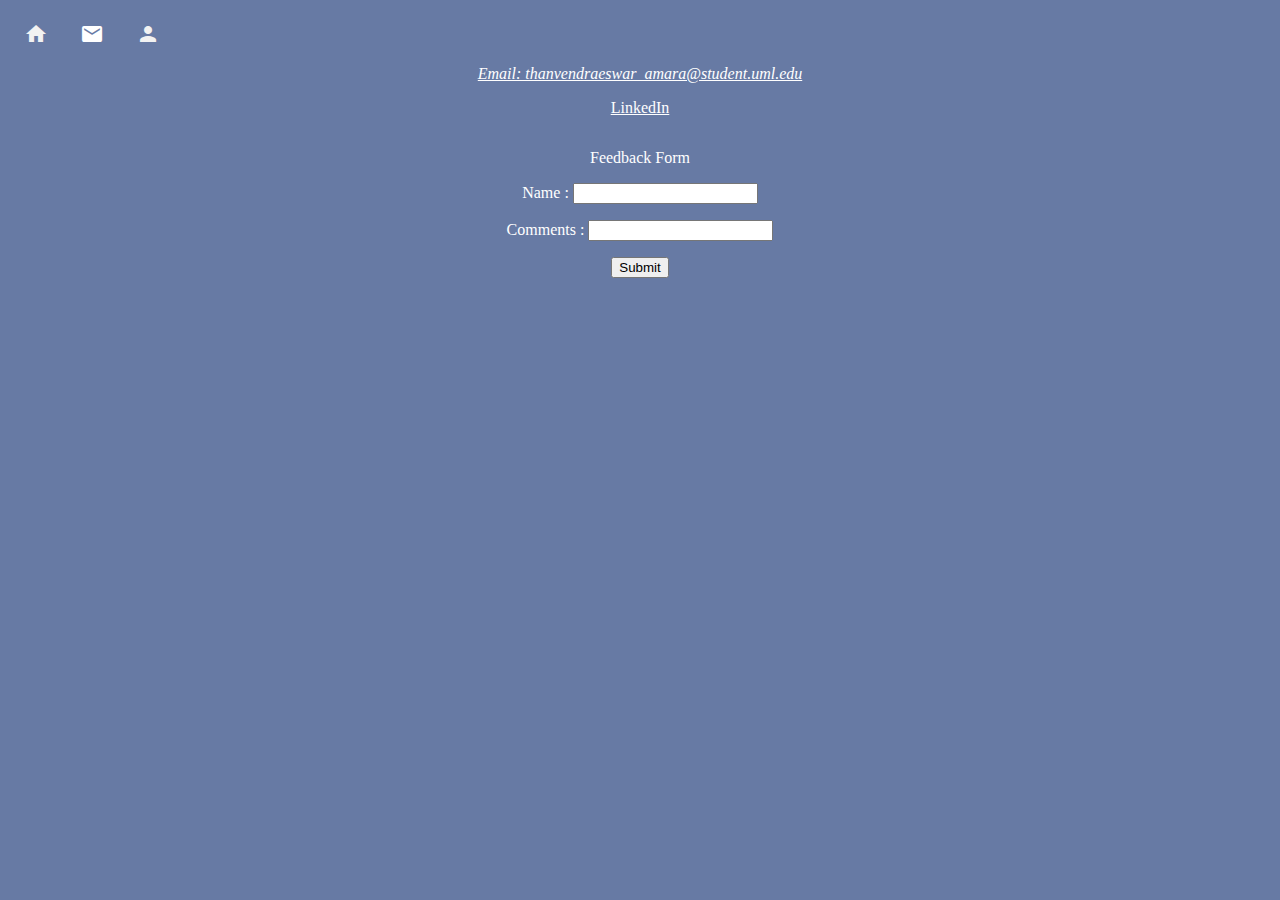
<file: Amara-Thanvendraeswar_hw3_secondPhaseOfApp/contact.html>
<!DOCTYPE html>
<html lang="en">
  <head>
    <link rel="stylesheet" href="css/Thanvi.css" />
    <link rel="preconnect" href="https://fonts.googleapis.com">
    <link rel="stylesheet" href="https://fonts.googleapis.com/css?family=Audiowide|Sofia|Alegreya Sans">
    <link rel="stylesheet" href="https://fonts.googleapis.com/icon?family=Material+Icons">
    <link href="https://fonts.googleapis.com/css2?family=Bad+Script&display=swap" rel="stylesheet">
    <title>Thanvendra Eswar Amara</title>
  </head>
  <body>

    <div class="topnav">
      <div class="topnav">
        <a href="home.html"> <i class="material-icons">home</i></a>
    <a class="active"  href="contact.html"><i class="material-icons" >mail</i></a>
    <!-- <a href="index.html">Enter your details!</a> -->
    <a href="index.html"><i class="material-icons" >person</i></a>
  </div>
    </div>

      <ol>      
    <li>
          <em> <a href="mailto:thanvendraeswar_amara@student.uml.edu" style="color: white">Email: thanvendraeswar_amara@student.uml.edu</a></em></p>
    </li>                   
    <li>
      <a  href="https://www.linkedin.com/in/thanviamara281549/"style="color: white">LinkedIn</a></em></p> 
     </a>       
    </li>
     <ol>

 <form method="GET">
        <p>
        <legend>Feedback Form </legend>
      </p>
        <!-- Label and input field -->
        <p>
          <label>Name : </label>
       
        <input type="text" size="20" id="firstName" onkeydown = "if (event.keyCode == 13)  ocument.getElementById('submit').click()"   />
      </p>
        <p>
        <label>Comments : <input name="feedback" /></label>
        </p>
        <input type="text" size="20" style="display: none;" />
        <!-- Creating a button -->
        <button type="button" id="submit">Submit</button>

     <div id="hellomessage"><script src="js/test.js"></script></div>
    </form>

  </body> 
  </html>
</file>
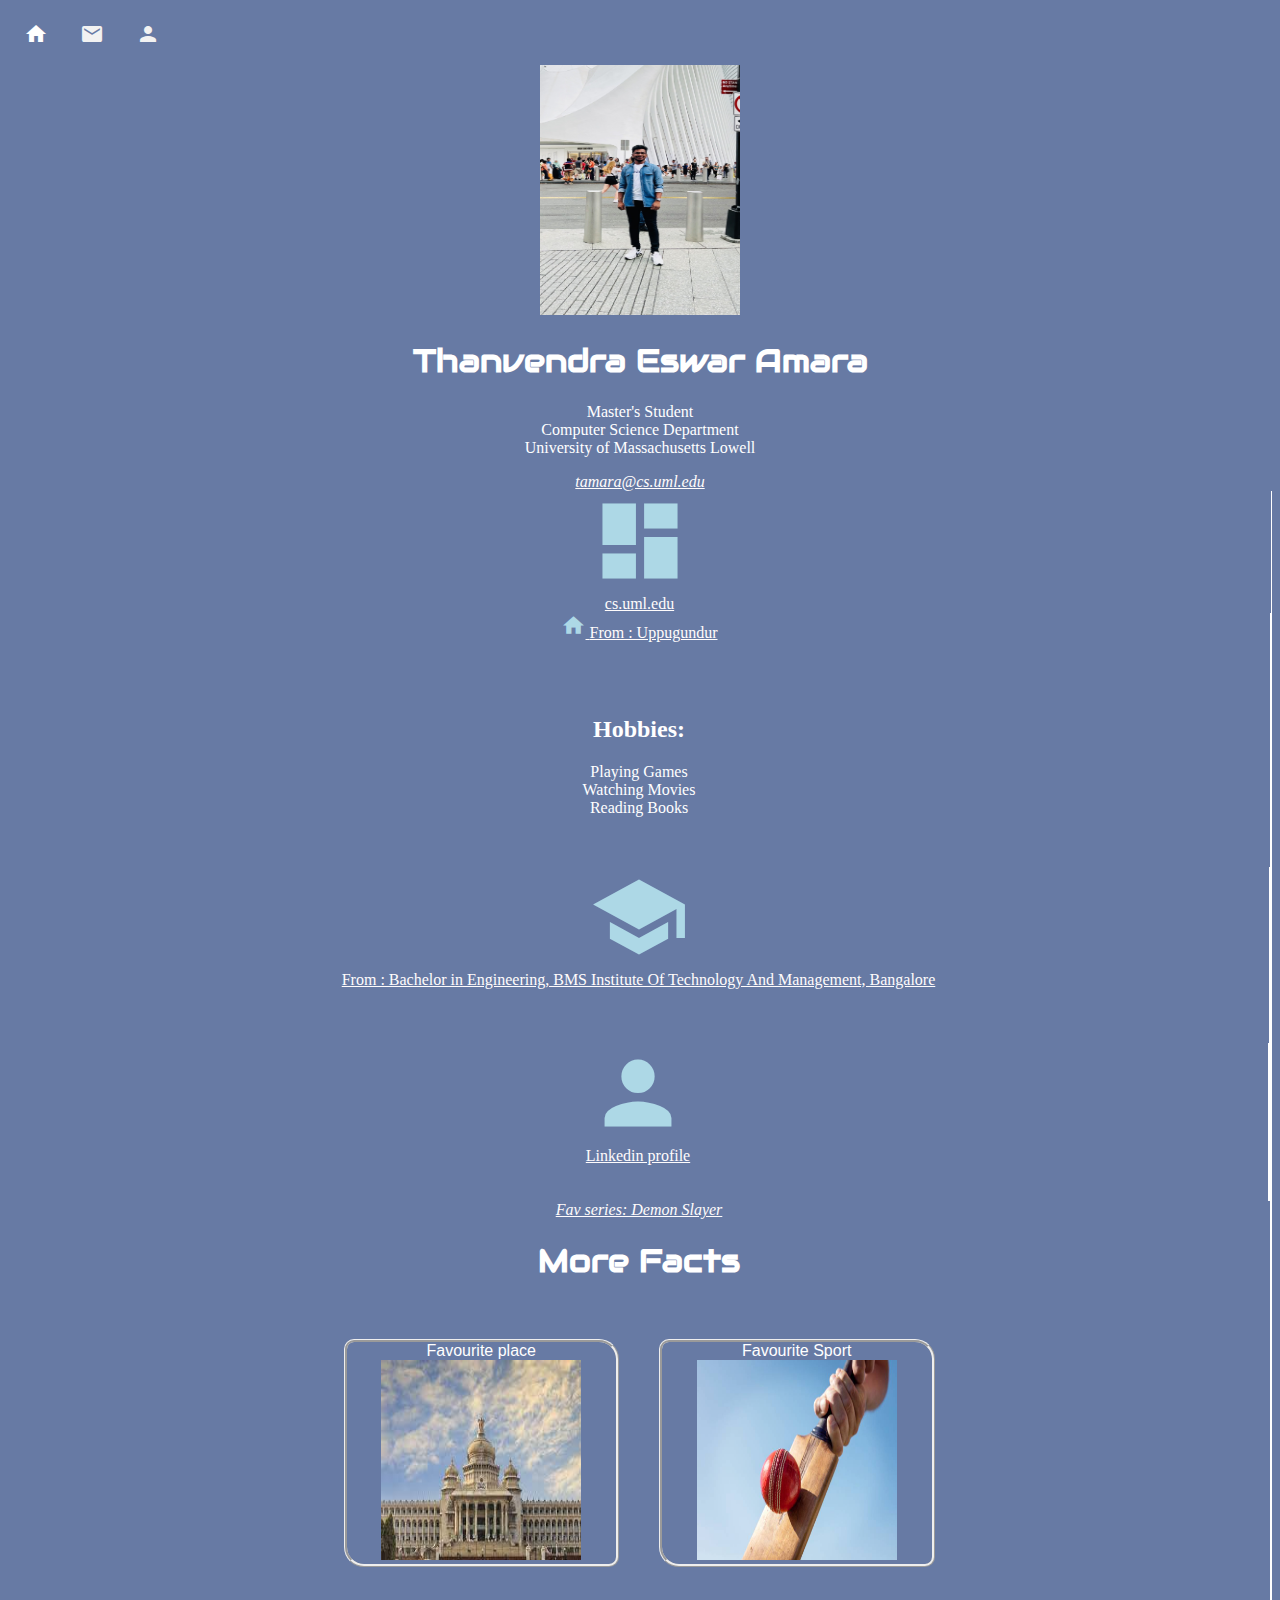
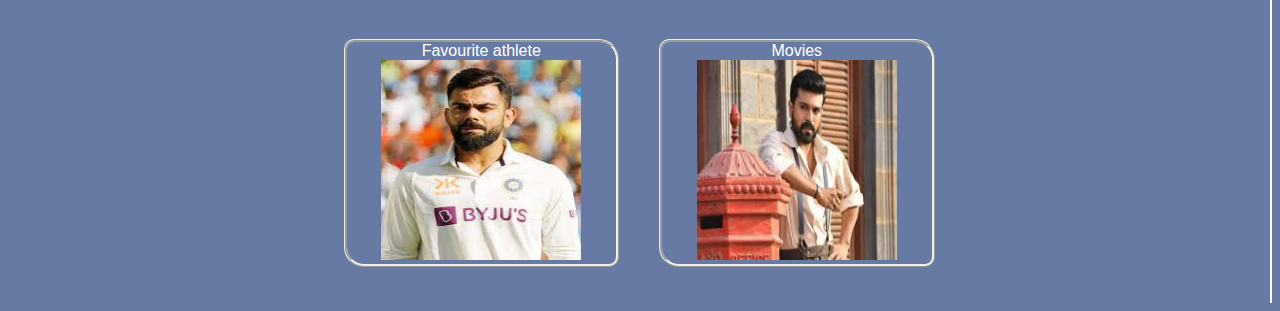
<file: Amara-Thanvendraeswar_hw3_secondPhaseOfApp/home.html>
<!DOCTYPE html>
<html>
 <head>
	<link href="css/Thanvi.css"  rel="stylesheet">
        <link rel="stylesheet" href="https://fonts.googleapis.com/css?family=Audiowide|Sofia|Alegreya Sans">
        <link rel="stylesheet" href="https://fonts.googleapis.com/icon?family=Material+Icons">
        <link href="https://fonts.googleapis.com/css2?family=Bad+Script&display=swap" rel="stylesheet">
        <title>Thanvendra Eswar Amara</title>
        
 </head>
 <body>
        <div class="topnav">
                <a class="active" href="home.html"> <i class="material-icons">home</i></a>
                <a href="contact.html"><i class="material-icons" >mail</i></a>
                <a href="index.html"><i class="material-icons" >person</i></a>
              </div>
        <div class="container">
                <div id ="img">
                    <img src="ATEUML.jpeg" style=" width: 200px; height: 250px;" > 
                </div>
        </div>
        <h1 class="a">Thanvendra Eswar Amara</h1>
        <p>Master's Student<br>Computer Science Department<br>University of Massachusetts Lowell</p>

        <tr>
                <td><em><a href="mailto:tamara@cs.uml.edu">tamara@cs.uml.edu</a></em></td>
        </tr>


        <ol>                         
                <div id= "icons" ><i class="material-icons" style="font-size:100px;color:lightblue" >dashboard</i><br> <a  href="https://www.uml.edu/Sciences/computer-science/default.aspx" target="_blank"> 
                   <span style="cursor:pointer">cs.uml.edu </span><br>

        <ol>    
     
                
       

        <div id= "icons" ><i class="material-icons" style="font-size:25px;color:lightblue;">home</i> <a  href="https://en.wikipedia.org/wiki/Uppugundur" target="_blank"> 
                <span style="cursor:pointer">From : Uppugundur </span><br>

       </a>   
           <br>
           <br>    
        <br>
        <ol>
                <div class="Hobbies">
                        <h2>Hobbies:</h2>
                        <ul>
                            <li>Playing Games</li>
                            <li>Watching Movies</li>
                            <li>Reading Books</li>
                        </ul>
                    </div>
        
        </ol>
        <p>&nbsp;&nbsp;&nbsp;</p>
        <ol>                         
             <div id= "icons" ><i class="material-icons" style="font-size:100px;color:lightblue" >school</i><br> <a  href="https://bmsit.ac.in/#gsc.tab=0" target="_blank"> 
                <span style="cursor:pointer">From : Bachelor in Engineering, BMS Institute Of Technology And Management, Bangalore </span><br>
<br> 
             <br> 
             <br>
                <div id= "icons" ><i class="material-icons" style="font-size:100px;color:lightblue">person</i><br> <a  href="https://www.linkedin.com/in/thanviamara281549/" target="_blank"> 
                        <span style="cursor:pointer">Linkedin profile</span><br>
                        <br>
                        <br>        
                 </div>
        </ol>
        
        <tr>
                <td><em><a href="https://demonslayer-anime.com">Fav series: Demon Slayer</a></em></td>
        </tr>

        <h1 class="a">More Facts</h1>
        <table cellpadding="20" cellspacing="10" width="50%">
                <tr>

                        <td><p class="ridge">Favourite place<br />
                                 <a  href="https://bengaluruurban.nic.in/en/history/" target="_blank"> 
                                <img src="Bangalore.jpeg"/></a>
                            </p>
                        </td>
                        <td><p class="ridge">Favourite Sport <br /><a  href="https://en.wikipedia.org/wiki/Cricket" target="_blank"> <img src="cricket.jpeg" /></p></td>
                  
                </tr>
                <tr>
                         <td><p class="ridge">Favourite athlete<br /><a  href="https://en.wikipedia.org/wiki/Virat_Kohli" target="_blank"><img src="VK.jpeg" /></a></p></td>
                         <td><p class="ridge">Movies<br /><a  href="https://www.netflix.com/browse/genre/5480" target="_blank"> <img src="RC.jpeg" /></p></td>
                </tr>
        </table>

        
       
 </body>
 <div class ="footer">
        
        </div> 
</html>
</file>
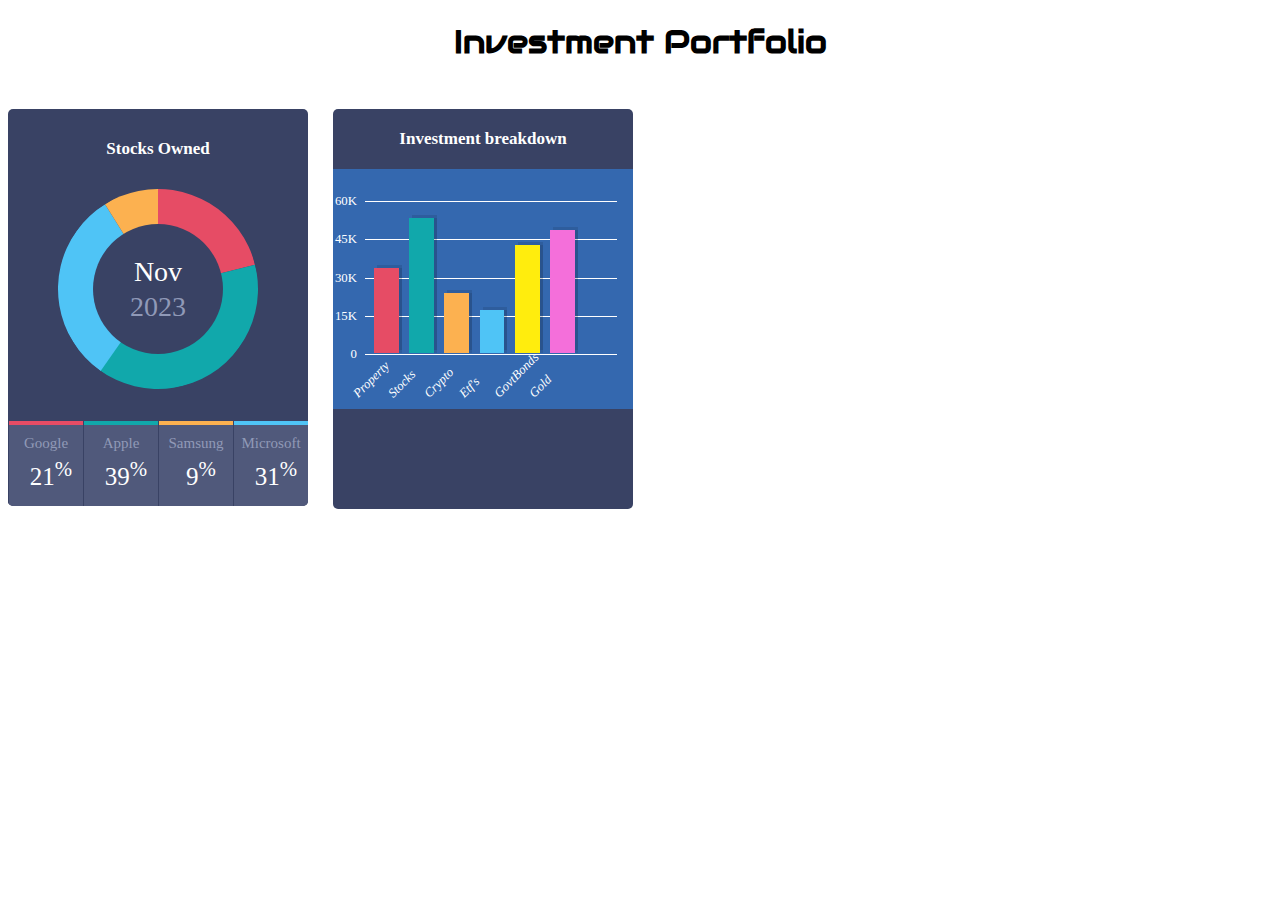
<file: Amara-Thanvendraeswar_hw3_secondPhaseOfApp/investment.html>
<!doctype html>
<html>
<head>
    <meta http-equiv="Content-Type" content="text/html; charset=UTF-8">
    <title>Investment Portfolio DB </title>
    <link rel="stylesheet" type="text/css" href="css/in_styles.css">
    <link rel="stylesheet" href="https://fonts.googleapis.com/css?family=Audiowide|Sofia|Alegreya Sans">
    <link rel="stylesheet" href="https://fonts.googleapis.com/icon?family=Material+Icons">
    <link href="https://fonts.googleapis.com/css2?family=Bad+Script&display=swap" rel="stylesheet">
</head>
<body>
      <h1 class="a">Investment Portfolio</h1>
<div class="container">
  
    <div class="donut-chart-block block"> 
        <h2 class="titular">Stocks Owned</h2>
            <div class="donut-chart">
       <div id="porcion1" class="recorte"><div class="option google" data-rel="21"></div></div>
       <div id="porcion2" class="recorte"><div class="option apple" data-rel="39"></div></div>
       <div id="porcion3" class="recorte"><div class="option microsoft" data-rel="31"></div></div>
       <div id="porcionFin" class="recorte"><div class="option samsung" data-rel="9"></div></div>
            <p class="center-date">Nov<br><span class="scnd-font-color">2023</span></p>        
            </div>
                      <ul class="val-percentages horizontal-list">
                          <li>
                              <p class="google os scnd-font-color">Google</p>
                              <p class="val-percentage">21<sup>%</sup></p>
                          </li>
                          <li>
                              <p class="apple os scnd-font-color">Apple</p>
                              <p class="val-percentage">39<sup>%</sup></p>
                          </li>
                          <li>
                              <p class="samsung os scnd-font-color">Samsung</p>
                              <p class="val-percentage">9<sup>%</sup></p>
                          </li>
                          <li>
                              <p class="microsoft os scnd-font-color">Microsoft</p>
                              <p class="val-percentage">31<sup>%</sup></p>
                          </li>
                      </ul>
                  </div>
            
    <div class="bar-chart-block block">
      <h2 class='titular'>Investment breakdown</h2>
      <div class='graphs bar-chart'>
         <ul class='eje-y'>
           <li data-ejeY='60K'></li>
           <li data-ejeY='45K'></li>
           <li data-ejeY='30K'></li>
           <li data-ejeY='15K'></li>
           <li data-ejeY='0'></li>
         </ul>
         <ul class='eje-x'>
           <li data-ejeX='37'><i>Property</i></li>
           <li data-ejeX='56'><i>Stocks</i></li>
           <li data-ejeX='25'><i>Crypto</i></li>
           <li data-ejeX='18'><i>Etf's</i></li>
           <li data-ejeX='45'><i>GovtBonds</i></li>
           <li data-ejeX='50'><i>Gold</i></li>
         </ul>
      </div>
    </div>
        
</body>
</html>
</file>
<file: Amara-ThanvendraEswar_ProjectProgressReport2/style/style.css>
/*Set the font-family Serif as default for webpage*/

body {
    font-family: Serif, Arial;
    margin: 0;
    width: 100%;
    /*font-size:1em;*/
}

/*Setting Font Sizes*/

h1 {
    font-size: 5em;
}

h2 {
    font-size: 3.5em;
}

h3 {
    font-size: 2.7em;
}

h4 {
    font-size: 1.8em;
}

.shout {
    font-size: 2em;
    font-family: cursive;
    font-weight: bolder;
    font-style: italic;
}

.navbar a {
    font-size: 1.1em;
}

/*Landing Page styling*/

.frame {
    width: 100%;
    height: 60rem;
}

.picture_main {
    background-image: url("../image/car-snow.jpg");
    background-size: cover;
    background-repeat: no-repeat;
    background-position: 65% 70%;
    width: 100%;
    height: 65%;
    margin: 1% 0 0;
}

/*quote form styling*/

.quote-frame {
    width: 30%;
    height: 100%;
}

.quote {
    height: 100%;
    width: 100%;
    /*font-size:0.8em;*/
}

.form-title {
    font-size: 1.8em;
    font-weight: bold;
    /*font-family: San-serif;*/
    /*text-shadow: 2px 2px 4px #000000;*/
}

.input {
    width: 100%;
    margin-top: 2%;
}

/*HEADER : setting the positions*/

.header-main1 {
    padding-left: 17%;
}

.header-main2 {
    padding-left: 20%;
}

/*About Us page styling*/

.write-up-box {
    width: 70%;
    margin: 5% 15% auto;
}

.write-up {
    font-size: 1.8em;
    /*width:100%;*/
    padding: 5%;
}

/*Sellcar page styling*/

#sellcar {
    background-image: url("../image/car-row.jpg");
    background-size: cover;
    background-repeat: no-repeat;
    width: 100%;
    padding: 5%;
    margin: 0;
}

.sell-car-header {
    width: 100%;
    margin-top: 3%;
}

.rectangle {
    width: 25%;
    min-height: 25rem;
    font-size: 1.5em;
    text-align: center;
    padding: 2% 1%;
    margin: 2%;
}

.button-sell {
    padding: 1% 2%;
    font-size: 1em;
    margin-bottom: 2%;
}

.rectangle span {
    font-size: 1.2em;
}

.rectangle:hover {
    background-color: rgba(0, 0, 0, 1);
}

/*End of Sellcar page styling*/

/*Buycar page styling*/

#buycar {
    width: 100%;
    height: 32rem;
}

.buycar-frame {
    background-image: url("../image/suv-back.jpg");
    background-size: cover;
    background-repeat: no-repeat;
    background-position: 0% 65%;
    width: 100%;
    height: 100%;
    margin: 1% 0 0;
}

.header-buycar1 {
    padding: 3% 0 0 5%;
    margin: 0;
}

.header-buycar2 {
    padding: 0 0 0 15%;
    margin: 0;
}

.header-buycar3 {
    padding: 0 0 2% 10%;
    margin: 0;
}

.search-box {
    width: 50%;
    height: 45px;
    text-align: center;
    margin-left: 5%;
}

.search-box2 {
    width: 100%;
    height: 42px;
    font-size: 12pt;
    color: rgb(127, 127, 127);
    padding: 6px 20px 6px 16%;
}


/*Car Listing Styling*/

.listing th,
.listing td {
    padding: 0.2%;
    border: none;
}

.car-image-frame {
    width: 100px;
    margin: 5%;
}

.car-image {
    height: 75%;
}

/*Contact Us page styling*/

#contact-us {
    width: 100%;
    height: 100%;
    padding: 3% 10%;
}

#contact-text-frame {
    width: 100%;
    height: 80%;
    padding: 0.5%;
}

#contact-text-textbox {
    width: 100%;
    height: 100%;
    padding: 1%;
}

.map-image {
    height: 90%;
    width: 90%;
}

#contact-text-textbox a {
    text-decoration: none;
    font-size: 1em;
    color: white;
}

.square-large {
    width: 100%;
    height: 20%;
    padding: 0;
    margin: 0;
}

.square-med {
    height: 100%;
    width: 25%;
}

.square-med img {
    width: 100%;
    padding: 10% 10% 0;
    opacity: 0.6;
    transition: opacity 0.5s;
}

.square-med img:hover {
    opacity: 1;
}

/*End of Contact Us page styling*/

/*Social Media : Extract from W3School*/

.fa {
    padding: 15px;
    font-size: 60px;
    width: 50px;
    text-align: center;
    text-decoration: none;
}

.fa:hover {
    opacity: 0.8;
}

.fa-facebook {
    background: #3B5998;
    color: white;
}

.fa-google {
    background: #dd4b39;
    color: white;
}

.fa-linkedin {
    background: #007bb5;
    color: white;
}

.fa-instagram {
    background: #125688;
    color: white;
}

/*Pre-fix decorations*/

.red {
    color: #FF2D2D;
}

.blue {
    color: #007bff;
}

.white {
    color: white;
}

.gold {
    color: #FFC107;
}

.gray {
    color: rgb(90, 90, 110);
}

.b-white {
    background-color: white;
}

.b-gray {
    background-color: rgba(50, 50, 50, 1);
}

.b-l-gray {
    background-color: rgba(0, 0, 0, 0.5);
}

.b-p-gray {
    background-color: rgba(0, 0, 0, 0.8);
}

.b-gold {
    background-color: rgb(239, 235, 40);
}

.circle {
    width: 12.5rem;
    height: 12.5rem;
    border-radius: 50%;
}


@media screen and (max-width:1440px) {
    h1 {
        font-size: 4.3em;
    }
    h2 {
        font-size: 3.3em;
    }
    h3 {
        font-size: 2.2em;
    }
    .shout {
        font-size: 2.3em;
        font-family: cursive;
        font-weight: bolder;
        font-style: italic;
    }
    /*Landing Page styling*/
    .frame {
        width: 100%;
        height: 50rem;
    }
    .picture_main {
        background-image: url("../image/car-snow.jpg");
        background-size: cover;
        background-repeat: no-repeat;
        background-position: 65% 70%;
        width: 100%;
        height: 65%;
        margin: 1% 0 0;
    }
    /*quote form styling*/
    .quote-frame {
        width: 30%;
        height: 100%;
    }
    .quote {
        height: 100%;
        width: 100%;
        /*font-size:0.8em;*/
    }
    .form-title {
        font-size: 1.8em;
        font-weight: bold;
    }
    .write-up-box {
        width: 70%;
        margin: 10% 15% auto;
    }
    .write-up {
        font-size: 1.5em;
        padding: 5%;
    }
    .listing th,
    .listing td {
        font-size: 0.9em;
    }
}

@media screen and (max-width:1024px) {
    h2 {
        font-size: 2.3em;
    }
    h3 {
        font-size: 1.8em;
    }
    .picture_main {
        background-position: 68% 70%;
        height: 65%;
    }
    .write-up-box {
        width: 80%;
        margin: 5% 10% auto;
    }
    .write-up {
        font-size: 1.3em;
        padding: 5%;
    }
    .rectangle {
        width: 30%;
        margin: 1%;
    }
    #buycar {
        width: 100%;
        height: 28rem;
    }
    .buycar-frame {
        background-image: url("../image/suv-back.jpg");
        background-size: cover;
        background-repeat: no-repeat;
        background-position: 40% 50%;
        width: 100%;
        height: 100%;
        margin: 1% 0 0;
    }
    .header-buycar1 {
        padding: 8% 0 0 5%;
        margin: 0;
    }
    .search-box {
        width: 70%;
        height: 45px;
        text-align: center;
        margin-left: 3%;
        margin-top: 5%;
    }
    .circle {
        width: 10.5rem;
        height: 10.5rem;
        border-radius: 50%;
    }
    .listing th,
    .listing td {
        font-size: 0.7em;
    }
    .car-image {
        height: 55%;
        margin: 3%;
    }
}

@media screen and (max-width:768px) {
    h1 {
        font-size: 3.5em;
    }
    h2 {
        font-size: 2.3em;
    }
    h3 {
        font-size: 1.8em;
    }
    h4 {
        font-size: 1.3em;
    }
    .shout {
        font-size: 2em;
        font-family: cursive;
        font-weight: bolder;
        font-style: italic;
    }
    .picture_main {
        background-image: url("../image/car-snow.jpg");
        background-size: cover;
        background-repeat: no-repeat;
        background-position: 68% 70%;
        width: 100%;
        height: 28rem;
        margin: 1% 0 0;
    }
    .frame {
        width: 100%;
        height: 40rem;
    }
    .write-up-box {
        width: 90%;
        margin: 5%;
    }
    .write-up {
        font-size: 1.2em;
    }
    .rectangle {
        background-color: rgba(50, 50, 50, 1);
        color: white;
    }
    .header-buycar1 {
        padding: 8% 0 0 5%;
        margin: 0;
    }
    .search-box {
        width: 98%;
        height: 45px;
        text-align: center;
        margin: 10% 1% 0;

    }
    .listing th,
    .listing td {
        font-size: 0.5em;
    }
    .car-image {
        height: 38%;
        margin: 3%;
    }
    /*Background for social media tags*/
    .fa {
        padding: 10px;
        font-size: 60px;
        width: 40px;
        text-align: center;
        text-decoration: none;
    }

}

@media screen and (max-width:767px) {
    h1 {
        font-size: 1.8em;
    }
    h2 {
        font-size: 1.4em;
    }
    h3 {
        font-size: 1em;
    }
    h4 {
        font-size: 0.8em;
    }

    .shout {
        font-size: 1.3em;
        font-family: cursive;
        font-weight: bolder;
        font-style: italic;
    }
    .form-title {
        font-size: 1.4em;
    }
    .frame {
        width: 100%;
        height: 40rem;
    }
    .picture_main {
        background-image: url("../image/car-snow.jpg");
        background-size: cover;
        background-repeat: no-repeat;
        background-position: 65% 70%;
        width: 100%;
        height: 12.5rem;
    }
    .write-up-box {
        width: 90%;
        margin: 35% 5% 0;
    }
    .write-up {
        font-size: 1em;
        padding: 2%;
    }
    #sellcar {
        height: 20rem;
        padding-top: 10%;
        margin: 0;
    }
    .rectangle {
        width: 90%;
        min-height: 0;
        font-size: 0.8em;
        text-align: left;
        padding: 2% 5%;
        margin-top: 1%;
        background-color: rgba(50, 50, 50, 1);
        color: white;
    }
    .rectangle p {
        margin: 0;
    }
    .button-sell {
        padding: 1% 2%;
        margin-bottom: 2px;
    }
    #buycar {
        width: 100%;
        height: 23rem;
    }
    .buycar-frame {
        background-image: url("../image/suv-back.jpg");
        background-size: cover;
        background-repeat: no-repeat;
        background-position: 80% 50%;
        width: 100%;
        height: 30%;
        margin: 1% 0 0;
    }
    .header-buycar1 {
        padding: 1% 0 0 5%;
        margin: 0;
    }
    .search-box {
        width: 100%;
        height: 45px;
        text-align: center;
        margin: 0;

    }
    #contact-us {
        padding: 3% 0%;
    }
    #contact-text-frame {
        padding: 2%;
    }
    .testimonial p {
        font-size: 0.8em;
    }
    .circle {
        width: 8.5rem;
        height: 8.5rem;
        border-radius: 50%;
    }
}
</file>
<file: Amara-ThanvendraEswar_ProjectProgressReport3/style/style.css>
/*Set the font-family Serif as default for webpage*/

body {
    font-family: Serif, Arial;
    margin: 0;
    width: 100%;
    /*font-size:1em;*/
}

/*Setting Font Sizes*/

h1 {
    font-size: 5em;
}

h2 {
    font-size: 3.5em;
}

h3 {
    font-size: 2.7em;
}

h4 {
    font-size: 1.8em;
}

.shout {
    font-size: 2em;
    font-family: cursive;
    font-weight: bolder;
    font-style: italic;
}

.navbar a {
    font-size: 1.1em;
}

/*Landing Page styling*/

.frame {
    width: 100%;
    height: 60rem;
}

.picture_main {
    background-image: url("../image/car-snow.jpg");
    background-size: cover;
    background-repeat: no-repeat;
    background-position: 65% 70%;
    width: 100%;
    height: 65%;
    margin: 1% 0 0;
}

/*quote form styling*/

.quote-frame {
    width: 30%;
    height: 100%;
}

.quote {
    height: 100%;
    width: 100%;
    /*font-size:0.8em;*/
}

.form-title {
    font-size: 1.8em;
    font-weight: bold;
    /*font-family: San-serif;*/
    /*text-shadow: 2px 2px 4px #000000;*/
}

.input {
    width: 100%;
    margin-top: 2%;
}

/*HEADER : setting the positions*/

.header-main1 {
    padding-left: 17%;
}

.header-main2 {
    padding-left: 20%;
}

/*About Us page styling*/

.write-up-box {
    width: 70%;
    margin: 5% 15% auto;
}

.write-up {
    font-size: 1.8em;
    /*width:100%;*/
    padding: 5%;
}

/*Sellcar page styling*/

#sellcar {
    background-image: url("../image/car-row.jpg");
    background-size: cover;
    background-repeat: no-repeat;
    width: 100%;
    padding: 5%;
    margin: 0;
}

.sell-car-header {
    width: 100%;
    margin-top: 3%;
}

.rectangle {
    width: 25%;
    min-height: 25rem;
    font-size: 1.5em;
    text-align: center;
    padding: 2% 1%;
    margin: 2%;
}

.button-sell {
    padding: 1% 2%;
    font-size: 1em;
    margin-bottom: 2%;
}

.rectangle span {
    font-size: 1.2em;
}

.rectangle:hover {
    background-color: rgba(0, 0, 0, 1);
}

/*End of Sellcar page styling*/

/*Buycar page styling*/

#buycar {
    width: 100%;
    height: 32rem;
}

.buycar-frame {
    background-image: url("../image/suv-back.jpg");
    background-size: cover;
    background-repeat: no-repeat;
    background-position: 0% 65%;
    width: 100%;
    height: 100%;
    margin: 1% 0 0;
}

.header-buycar1 {
    padding: 3% 0 0 5%;
    margin: 0;
}

.header-buycar2 {
    padding: 0 0 0 15%;
    margin: 0;
}

.header-buycar3 {
    padding: 0 0 2% 10%;
    margin: 0;
}

.search-box {
    width: 50%;
    height: 45px;
    text-align: center;
    margin-left: 5%;
}

.search-box2 {
    width: 100%;
    height: 42px;
    font-size: 12pt;
    color: rgb(127, 127, 127);
    padding: 6px 20px 6px 16%;
}


/*Car Listing Styling*/

.listing th,
.listing td {
    padding: 0.2%;
    border: none;
}

.car-image-frame {
    width: 100px;
    margin: 5%;
}

.car-image {
    height: 75%;
}

/*Contact Us page styling*/

#contact-us {
    width: 100%;
    height: 100%;
    padding: 3% 10%;
}

#contact-text-frame {
    width: 100%;
    height: 80%;
    padding: 0.5%;
}

#contact-text-textbox {
    width: 100%;
    height: 100%;
    padding: 1%;
}

.map-image {
    height: 90%;
    width: 90%;
}

#contact-text-textbox a {
    text-decoration: none;
    font-size: 1em;
    color: white;
}

.square-large {
    width: 100%;
    height: 20%;
    padding: 0;
    margin: 0;
}

.square-med {
    height: 100%;
    width: 25%;
}

.square-med img {
    width: 100%;
    padding: 10% 10% 0;
    opacity: 0.6;
    transition: opacity 0.5s;
}

.square-med img:hover {
    opacity: 1;
}

/*End of Contact Us page styling*/

/*Social Media : Extract from W3School*/

.fa {
    padding: 15px;
    font-size: 60px;
    width: 50px;
    text-align: center;
    text-decoration: none;
}

.fa:hover {
    opacity: 0.8;
}

.fa-facebook {
    background: #3B5998;
    color: white;
}

.fa-google {
    background: #dd4b39;
    color: white;
}

.fa-linkedin {
    background: #007bb5;
    color: white;
}

.fa-instagram {
    background: #125688;
    color: white;
}

/*Pre-fix decorations*/

.red {
    color: #FF2D2D;
}

.blue {
    color: #007bff;
}

.white {
    color: white;
}

.gold {
    color: #FFC107;
}

.gray {
    color: rgb(90, 90, 110);
}

.b-white {
    background-color: white;
}

.b-gray {
    background-color: rgba(50, 50, 50, 1);
}

.b-l-gray {
    background-color: rgba(0, 0, 0, 0.5);
}

.b-p-gray {
    background-color: rgba(0, 0, 0, 0.8);
}

.b-gold {
    background-color: rgb(239, 235, 40);
}

.circle {
    width: 12.5rem;
    height: 12.5rem;
    border-radius: 50%;
}


@media screen and (max-width:1440px) {
    h1 {
        font-size: 4.3em;
    }
    h2 {
        font-size: 3.3em;
    }
    h3 {
        font-size: 2.2em;
    }
    .shout {
        font-size: 2.3em;
        font-family: cursive;
        font-weight: bolder;
        font-style: italic;
    }
    /*Landing Page styling*/
    .frame {
        width: 100%;
        height: 50rem;
    }
    .picture_main {
        background-image: url("../image/car-snow.jpg");
        background-size: cover;
        background-repeat: no-repeat;
        background-position: 65% 70%;
        width: 100%;
        height: 65%;
        margin: 1% 0 0;
    }
    /*quote form styling*/
    .quote-frame {
        width: 30%;
        height: 100%;
    }
    .quote {
        height: 100%;
        width: 100%;
        /*font-size:0.8em;*/
    }
    .form-title {
        font-size: 1.8em;
        font-weight: bold;
    }
    .write-up-box {
        width: 70%;
        margin: 10% 15% auto;
    }
    .write-up {
        font-size: 1.5em;
        padding: 5%;
    }
    .listing th,
    .listing td {
        font-size: 0.9em;
    }
}

@media screen and (max-width:1024px) {
    h2 {
        font-size: 2.3em;
    }
    h3 {
        font-size: 1.8em;
    }
    .picture_main {
        background-position: 68% 70%;
        height: 65%;
    }
    .write-up-box {
        width: 80%;
        margin: 5% 10% auto;
    }
    .write-up {
        font-size: 1.3em;
        padding: 5%;
    }
    .rectangle {
        width: 30%;
        margin: 1%;
    }
    #buycar {
        width: 100%;
        height: 28rem;
    }
    .buycar-frame {
        background-image: url("../image/suv-back.jpg");
        background-size: cover;
        background-repeat: no-repeat;
        background-position: 40% 50%;
        width: 100%;
        height: 100%;
        margin: 1% 0 0;
    }
    .header-buycar1 {
        padding: 8% 0 0 5%;
        margin: 0;
    }
    .search-box {
        width: 70%;
        height: 45px;
        text-align: center;
        margin-left: 3%;
        margin-top: 5%;
    }
    .circle {
        width: 10.5rem;
        height: 10.5rem;
        border-radius: 50%;
    }
    .listing th,
    .listing td {
        font-size: 0.7em;
    }
    .car-image {
        height: 55%;
        margin: 3%;
    }
}

@media screen and (max-width:768px) {
    h1 {
        font-size: 3.5em;
    }
    h2 {
        font-size: 2.3em;
    }
    h3 {
        font-size: 1.8em;
    }
    h4 {
        font-size: 1.3em;
    }
    .shout {
        font-size: 2em;
        font-family: cursive;
        font-weight: bolder;
        font-style: italic;
    }
    .picture_main {
        background-image: url("../image/car-snow.jpg");
        background-size: cover;
        background-repeat: no-repeat;
        background-position: 68% 70%;
        width: 100%;
        height: 28rem;
        margin: 1% 0 0;
    }
    .frame {
        width: 100%;
        height: 40rem;
    }
    .write-up-box {
        width: 90%;
        margin: 5%;
    }
    .write-up {
        font-size: 1.2em;
    }
    .rectangle {
        background-color: rgba(50, 50, 50, 1);
        color: white;
    }
    .header-buycar1 {
        padding: 8% 0 0 5%;
        margin: 0;
    }
    .search-box {
        width: 98%;
        height: 45px;
        text-align: center;
        margin: 10% 1% 0;

    }
    .listing th,
    .listing td {
        font-size: 0.5em;
    }
    .car-image {
        height: 38%;
        margin: 3%;
    }
    /*Background for social media tags*/
    .fa {
        padding: 10px;
        font-size: 60px;
        width: 40px;
        text-align: center;
        text-decoration: none;
    }

}

@media screen and (max-width:767px) {
    h1 {
        font-size: 1.8em;
    }
    h2 {
        font-size: 1.4em;
    }
    h3 {
        font-size: 1em;
    }
    h4 {
        font-size: 0.8em;
    }

    .shout {
        font-size: 1.3em;
        font-family: cursive;
        font-weight: bolder;
        font-style: italic;
    }
    .form-title {
        font-size: 1.4em;
    }
    .frame {
        width: 100%;
        height: 40rem;
    }
    .picture_main {
        background-image: url("../image/car-snow.jpg");
        background-size: cover;
        background-repeat: no-repeat;
        background-position: 65% 70%;
        width: 100%;
        height: 12.5rem;
    }
    .write-up-box {
        width: 90%;
        margin: 35% 5% 0;
    }
    .write-up {
        font-size: 1em;
        padding: 2%;
    }
    #sellcar {
        height: 20rem;
        padding-top: 10%;
        margin: 0;
    }
    .rectangle {
        width: 90%;
        min-height: 0;
        font-size: 0.8em;
        text-align: left;
        padding: 2% 5%;
        margin-top: 1%;
        background-color: rgba(50, 50, 50, 1);
        color: white;
    }
    .rectangle p {
        margin: 0;
    }
    .button-sell {
        padding: 1% 2%;
        margin-bottom: 2px;
    }
    #buycar {
        width: 100%;
        height: 23rem;
    }
    .buycar-frame {
        background-image: url("../image/suv-back.jpg");
        background-size: cover;
        background-repeat: no-repeat;
        background-position: 80% 50%;
        width: 100%;
        height: 30%;
        margin: 1% 0 0;
    }
    .header-buycar1 {
        padding: 1% 0 0 5%;
        margin: 0;
    }
    .search-box {
        width: 100%;
        height: 45px;
        text-align: center;
        margin: 0;

    }
    #contact-us {
        padding: 3% 0%;
    }
    #contact-text-frame {
        padding: 2%;
    }
    .testimonial p {
        font-size: 0.8em;
    }
    .circle {
        width: 8.5rem;
        height: 8.5rem;
        border-radius: 50%;
    }
}
</file>
<file: Amara-ThanvendraEswar_ProjectProgressReport4/style/style.css>
/*Set the font-family Serif as default for webpage*/

body {
    font-family: Serif, Arial;
    margin: 0;
    width: 100%;
    /*font-size:1em;*/
}

/*Setting Font Sizes*/

h1 {
    font-size: 5em;
}

h2 {
    font-size: 3.5em;
}

h3 {
    font-size: 2.7em;
}

h4 {
    font-size: 1.8em;
}

.shout {
    font-size: 2em;
    font-family: cursive;
    font-weight: bolder;
    font-style: italic;
}

.navbar a {
    font-size: 1.1em;
}

/*Landing Page styling*/

.frame {
    width: 100%;
    height: 60rem;
}

.picture_main {
    background-image: url("../image/car-snow.jpg");
    background-size: cover;
    background-repeat: no-repeat;
    background-position: 65% 70%;
    width: 100%;
    height: 65%;
    margin: 1% 0 0;
}

/*quote form styling*/

.quote-frame {
    width: 30%;
    height: 100%;
}

.quote {
    height: 100%;
    width: 100%;
    /*font-size:0.8em;*/
}

.form-title {
    font-size: 1.8em;
    font-weight: bold;
    /*font-family: San-serif;*/
    /*text-shadow: 2px 2px 4px #000000;*/
}

.input {
    width: 100%;
    margin-top: 2%;
}

/*HEADER : setting the positions*/

.header-main1 {
    padding-left: 17%;
}

.header-main2 {
    padding-left: 20%;
}

/*About Us page styling*/

.write-up-box {
    width: 70%;
    margin: 5% 15% auto;
}

.write-up {
    font-size: 1.8em;
    /*width:100%;*/
    padding: 5%;
}

/*Sellcar page styling*/

#sellcar {
    background-image: url("../image/car-row.jpg");
    background-size: cover;
    background-repeat: no-repeat;
    width: 100%;
    padding: 5%;
    margin: 0;
}

.sell-car-header {
    width: 100%;
    margin-top: 3%;
}

.rectangle {
    width: 25%;
    min-height: 25rem;
    font-size: 1.5em;
    text-align: center;
    padding: 2% 1%;
    margin: 2%;
}

.button-sell {
    padding: 1% 2%;
    font-size: 1em;
    margin-bottom: 2%;
}

.rectangle span {
    font-size: 1.2em;
}

.rectangle:hover {
    background-color: rgba(0, 0, 0, 1);
}

/*End of Sellcar page styling*/

/*Buycar page styling*/

#buycar {
    width: 100%;
    height: 32rem;
}

.buycar-frame {
    background-image: url("../image/suv-back.jpg");
    background-size: cover;
    background-repeat: no-repeat;
    background-position: 0% 65%;
    width: 100%;
    height: 100%;
    margin: 1% 0 0;
}

.header-buycar1 {
    padding: 3% 0 0 5%;
    margin: 0;
}

.header-buycar2 {
    padding: 0 0 0 15%;
    margin: 0;
}

.header-buycar3 {
    padding: 0 0 2% 10%;
    margin: 0;
}

.search-box {
    width: 50%;
    height: 45px;
    text-align: center;
    margin-left: 5%;
}

.search-box2 {
    width: 100%;
    height: 42px;
    font-size: 12pt;
    color: rgb(127, 127, 127);
    padding: 6px 20px 6px 16%;
}


/*Car Listing Styling*/

.listing th,
.listing td {
    padding: 0.2%;
    border: none;
}

.car-image-frame {
    width: 100px;
    margin: 5%;
}

.car-image {
    height: 75%;
}

/*Contact Us page styling*/

#contact-us {
    width: 100%;
    height: 100%;
    padding: 3% 10%;
}

#contact-text-frame {
    width: 100%;
    height: 80%;
    padding: 0.5%;
}

#contact-text-textbox {
    width: 100%;
    height: 100%;
    padding: 1%;
}

.map-image {
    height: 90%;
    width: 90%;
}

#contact-text-textbox a {
    text-decoration: none;
    font-size: 1em;
    color: white;
}

.square-large {
    width: 100%;
    height: 20%;
    padding: 0;
    margin: 0;
}

.square-med {
    height: 100%;
    width: 25%;
}

.square-med img {
    width: 100%;
    padding: 10% 10% 0;
    opacity: 0.6;
    transition: opacity 0.5s;
}

.square-med img:hover {
    opacity: 1;
}

/*End of Contact Us page styling*/

/*Social Media : Extract from W3School*/

.fa {
    padding: 15px;
    font-size: 60px;
    width: 50px;
    text-align: center;
    text-decoration: none;
}

.fa:hover {
    opacity: 0.8;
}

.fa-facebook {
    background: #3B5998;
    color: white;
}

.fa-google {
    background: #dd4b39;
    color: white;
}

.fa-linkedin {
    background: #007bb5;
    color: white;
}

.fa-instagram {
    background: #125688;
    color: white;
}

/*Pre-fix decorations*/

.red {
    color: #FF2D2D;
}

.blue {
    color: #007bff;
}

.white {
    color: white;
}

.gold {
    color: #FFC107;
}

.gray {
    color: rgb(90, 90, 110);
}

.b-white {
    background-color: white;
}

.b-gray {
    background-color: rgba(50, 50, 50, 1);
}

.b-l-gray {
    background-color: rgba(0, 0, 0, 0.5);
}

.b-p-gray {
    background-color: rgba(0, 0, 0, 0.8);
}

.b-gold {
    background-color: rgb(239, 235, 40);
}

.circle {
    width: 12.5rem;
    height: 12.5rem;
    border-radius: 50%;
}


@media screen and (max-width:1440px) {
    h1 {
        font-size: 4.3em;
    }
    h2 {
        font-size: 3.3em;
    }
    h3 {
        font-size: 2.2em;
    }
    .shout {
        font-size: 2.3em;
        font-family: cursive;
        font-weight: bolder;
        font-style: italic;
    }
    /*Landing Page styling*/
    .frame {
        width: 100%;
        height: 50rem;
    }
    .picture_main {
        background-image: url("../image/car-snow.jpg");
        background-size: cover;
        background-repeat: no-repeat;
        background-position: 65% 70%;
        width: 100%;
        height: 65%;
        margin: 1% 0 0;
    }
    /*quote form styling*/
    .quote-frame {
        width: 30%;
        height: 100%;
    }
    .quote {
        height: 100%;
        width: 100%;
        /*font-size:0.8em;*/
    }
    .form-title {
        font-size: 1.8em;
        font-weight: bold;
    }
    .write-up-box {
        width: 70%;
        margin: 10% 15% auto;
    }
    .write-up {
        font-size: 1.5em;
        padding: 5%;
    }
    .listing th,
    .listing td {
        font-size: 0.9em;
    }
}

@media screen and (max-width:1024px) {
    h2 {
        font-size: 2.3em;
    }
    h3 {
        font-size: 1.8em;
    }
    .picture_main {
        background-position: 68% 70%;
        height: 65%;
    }
    .write-up-box {
        width: 80%;
        margin: 5% 10% auto;
    }
    .write-up {
        font-size: 1.3em;
        padding: 5%;
    }
    .rectangle {
        width: 30%;
        margin: 1%;
    }
    #buycar {
        width: 100%;
        height: 28rem;
    }
    .buycar-frame {
        background-image: url("../image/suv-back.jpg");
        background-size: cover;
        background-repeat: no-repeat;
        background-position: 40% 50%;
        width: 100%;
        height: 100%;
        margin: 1% 0 0;
    }
    .header-buycar1 {
        padding: 8% 0 0 5%;
        margin: 0;
    }
    .search-box {
        width: 70%;
        height: 45px;
        text-align: center;
        margin-left: 3%;
        margin-top: 5%;
    }
    .circle {
        width: 10.5rem;
        height: 10.5rem;
        border-radius: 50%;
    }
    .listing th,
    .listing td {
        font-size: 0.7em;
    }
    .car-image {
        height: 55%;
        margin: 3%;
    }
}

@media screen and (max-width:768px) {
    h1 {
        font-size: 3.5em;
    }
    h2 {
        font-size: 2.3em;
    }
    h3 {
        font-size: 1.8em;
    }
    h4 {
        font-size: 1.3em;
    }
    .shout {
        font-size: 2em;
        font-family: cursive;
        font-weight: bolder;
        font-style: italic;
    }
    .picture_main {
        background-image: url("../image/car-snow.jpg");
        background-size: cover;
        background-repeat: no-repeat;
        background-position: 68% 70%;
        width: 100%;
        height: 28rem;
        margin: 1% 0 0;
    }
    .frame {
        width: 100%;
        height: 40rem;
    }
    .write-up-box {
        width: 90%;
        margin: 5%;
    }
    .write-up {
        font-size: 1.2em;
    }
    .rectangle {
        background-color: rgba(50, 50, 50, 1);
        color: white;
    }
    .header-buycar1 {
        padding: 8% 0 0 5%;
        margin: 0;
    }
    .search-box {
        width: 98%;
        height: 45px;
        text-align: center;
        margin: 10% 1% 0;

    }
    .listing th,
    .listing td {
        font-size: 0.5em;
    }
    .car-image {
        height: 38%;
        margin: 3%;
    }
    /*Background for social media tags*/
    .fa {
        padding: 10px;
        font-size: 60px;
        width: 40px;
        text-align: center;
        text-decoration: none;
    }

}

@media screen and (max-width:767px) {
    h1 {
        font-size: 1.8em;
    }
    h2 {
        font-size: 1.4em;
    }
    h3 {
        font-size: 1em;
    }
    h4 {
        font-size: 0.8em;
    }

    .shout {
        font-size: 1.3em;
        font-family: cursive;
        font-weight: bolder;
        font-style: italic;
    }
    .form-title {
        font-size: 1.4em;
    }
    .frame {
        width: 100%;
        height: 40rem;
    }
    .picture_main {
        background-image: url("../image/car-snow.jpg");
        background-size: cover;
        background-repeat: no-repeat;
        background-position: 65% 70%;
        width: 100%;
        height: 12.5rem;
    }
    .write-up-box {
        width: 90%;
        margin: 35% 5% 0;
    }
    .write-up {
        font-size: 1em;
        padding: 2%;
    }
    #sellcar {
        height: 20rem;
        padding-top: 10%;
        margin: 0;
    }
    .rectangle {
        width: 90%;
        min-height: 0;
        font-size: 0.8em;
        text-align: left;
        padding: 2% 5%;
        margin-top: 1%;
        background-color: rgba(50, 50, 50, 1);
        color: white;
    }
    .rectangle p {
        margin: 0;
    }
    .button-sell {
        padding: 1% 2%;
        margin-bottom: 2px;
    }
    #buycar {
        width: 100%;
        height: 23rem;
    }
    .buycar-frame {
        background-image: url("../image/suv-back.jpg");
        background-size: cover;
        background-repeat: no-repeat;
        background-position: 80% 50%;
        width: 100%;
        height: 30%;
        margin: 1% 0 0;
    }
    .header-buycar1 {
        padding: 1% 0 0 5%;
        margin: 0;
    }
    .search-box {
        width: 100%;
        height: 45px;
        text-align: center;
        margin: 0;

    }
    #contact-us {
        padding: 3% 0%;
    }
    #contact-text-frame {
        padding: 2%;
    }
    .testimonial p {
        font-size: 0.8em;
    }
    .circle {
        width: 8.5rem;
        height: 8.5rem;
        border-radius: 50%;
    }
}
</file>
<file: Amara-Thanvendraeswar_hw2-firstApp/Thanvi.css>
body {
    background-color:rgb(103, 122, 164);
    text-align: center;
  }

  p {
  color: white;
}

header {
    color: white;
    font-family: Arial, Helvetica, sans-serif;
    text-align: center;
    top: 130px;
    right: 740px;
    position: relative;
      }

  ul {
      list-style-type: none;
      margin:0;
      padding: 0;
      overflow: hidden;
      background-color:rgb(103, 122, 164);
      
  }

  ol {
    text-align:center;
    margin:0;
    padding: 0;
    overflow: hidden;
}

p.ridge {border-style: ridge; border-radius: 10px 20px; }


#icons {
    border-right: 1px solid white;
    color: white;
    position:relative;
}

.footer {
    position:relative;
    left: 0;
    bottom: 0;
    width: 100%;
    height: 100%;
    background-color: rgb(103, 122, 164);
    color: white;
    text-align: center;
 }

table, th {
  border-collapse: collapse;
  text-align: center;
  font-family: Arial, Helvetica, sans-serif;
  margin-left:auto;margin-right:auto;
  margin-top:auto;margin-bottom:auto;
  
}

h1.a {
  font-family: "Audiowide", sans-serif;
  font-size: xx-large;
  color: white;
}

h1.b {
  font-family: "Sofia", sans-serif;
  font-size: xx-large;
  color: white;
}

h1.c {
  font-family: "Alegreya Sans", serif;
  font-size:large;
  color: white;
}

#navbarItem {
  display:block;
  text-align: center;
  padding: 23px 23px;
  color:white;
  text-decoration: none;
  font-family: 'Open Sans', sans-serif;
}
img
{
  width: 200px;
  height: 200px;
}

.container img {
  width: 250px;
  height: 250px;
  top: 500px;
  right: 740px;   
}

a:link {
  color: rgb(255, 252, 252);
}

/* visited link */
a:visited {
  color: white;
}
/* Add a black background color to the top navigation */
.topnav {
  background-color: rgb(229, 123, 123);
  overflow: hidden;
  border: wheat;
  
}

/* Style the links inside the navigation bar */
.topnav a {
  float: left;
  color: #f2f2f2;
  text-align: center;
  padding: 14px 16px;
  text-decoration: none;
  font-size: 17px;
}

/* Change the color of links on hover */
.topnav a:hover {
  background-color: #ddd;
  color: rgb(233, 123, 123);
}

/* Add a color to the active/current link */
.topnav a.active {
  background-color: #04AA6D;
  color: white;
}
</file>
<file: Amara-Thanvendraeswar_hw3_secondPhaseOfApp/css/Thanvi.css>
body {
    background-color:rgb(103, 122, 164);
    text-align: center;
  }

  p {
  color: white;
}

header {
    color: white;
    font-family: Arial, Helvetica, sans-serif;
    text-align: center;
    top: 130px;
    right: 740px;
    position: relative;
      }

  ul {
      list-style-type: none;
      margin:0;
      padding: 0;
      overflow: hidden;
      background-color:rgb(103, 122, 164);
      
  }

  ol {
    text-align:center;
    margin:0;
    padding: 0;
    overflow: hidden;
}

p.ridge {border-style: ridge; border-radius: 10px 20px; }


#icons {
    border-right: 1px solid white;
    color: white;
    position:relative;
}

.footer {
    position:relative;
    left: 0;
    bottom: 0;
    width: 100%;
    height: 100%;
    background-color: rgb(103, 122, 164);
    color: white;
    text-align: center;
 }

table, th {
  border-collapse: collapse;
  text-align: center;
  font-family: Arial, Helvetica, sans-serif;
  margin-left:auto;margin-right:auto;
  margin-top:auto;margin-bottom:auto;
  
}

h1.a {
  font-family: "Audiowide", sans-serif;
  font-size: xx-large;
  color: white;
}

h1.b {
  font-family: "Sofia", sans-serif;
  font-size: xx-large;
  color: white;
}

h1.c {
  font-family: "Alegreya Sans", serif;
  font-size:large;
  color: white;
}

#navbarItem {
  display:block;
  text-align: center;
  padding: 23px 23px;
  color:white;
  text-decoration: none;
  font-family: 'Open Sans', sans-serif;
}
img
{
  width: 200px;
  height: 200px;
}

.container img {
  width: 250px;
  height: 250px;
  top: 500px;
  right: 740px;   
}

a:link {
  color: rgb(255, 252, 252);
}

/* visited link */
a:visited {
  color: white;
}
/* Add a black background color to the top navigation */
.topnav {
  background-color: rgb(103, 122, 164);
  overflow: hidden;
  border: wheat;
  
}

/* Style the links inside the navigation bar */
.topnav a {
  float: left;
  color: #f2f2f2;
  text-align: center;
  padding: 14px 16px;
  text-decoration: none;
  font-size: 17px;
}

/* Change the color of links on hover */
.topnav a:hover {
  background-color: #ddd;
  color: rgb(103, 122, 164);
}

/* Add a color to the active/current link */
.topnav a.active {
  background-color: rgb(103, 122, 164);
  color: white;
}
</file>
<file: Amara-Thanvendraeswar_hw3_secondPhaseOfApp/css/in_styles.css>
@import url(https://fonts.googleapis.com/css?family=Ubuntu:400,700);
* {
  -webkit-box-sizing: border-box;
  -moz-box-sizing: border-box;
  box-sizing: border-box;  
}



 .topnav {
  background-color: lightskyblue;
  overflow: hidden;
  border: wheat;
  
}
body {
	background: white;
}

ul {
	list-style-type: none;
	margin: 0;
	padding-left: 0;
}

h1.a {
  font-family: "Audiowide", sans-serif;
  font-size: xx-large;
  color: black;
  text-align: center;
}

h1 {
	font-size: 23px;
  color:black;
}

h2 {
	font-size: 17px;
}

p {
	font-size: 15px;
}

a {
	text-decoration: none;
	font-size: 15px;
}
	a:hover {
		text-decoration: underline;
	}

h1, h2, p, a, span{
	color: #fff;
}
	.scnd-font-color {
		color: #9099b7;
	}
.titular {
display: block;
line-height: 60px;
margin: 0;
text-align: center;
border-top-left-radius: 5px;
border-top-right-radius: 5px;
}
.horizontal-list {
	margin: 0;
	padding: 0;
	list-style-type: none;
}
	.horizontal-list li {
		float: left;
	}
		.block {
			margin: 25px 25px 0 0;
			background: #394264;
			border-radius: 5px;
      float: left;
      width: 300px;
      overflow: hidden;
		}


.donut-chart-block 
{
	overflow: hidden;
}

.donut-chart-block .titular 
{
		padding: 10px 0;
}
				.val-percentages li {
					width: 75px;
					border-left: 1px solid #394264;
					text-align: center;					
					background: #50597b;
				}
					.os {
						margin: 0;
						padding: 10px 0 5px;
						font-size: 15px;		
					}
						.os.google {
							border-top: 4px solid #e64c65;
						}
						.os.apple {
							border-top: 4px solid #11a8ab;
						}
						.os.samsung{
							border-top: 4px solid #fcb150;
						}
						.os.microsoft {
							border-top: 4px solid #4fc4f6;
						}
					.val-percentage {
						margin: 0;
						padding: 0 0 15px 10px;
						font-size: 25px;
					}
			.line-chart-block, .bar-chart-block {
				height: 400px;
			}
				.line-chart {
					height: 200px;
					background: #11a8ab;
				}
				.time-lenght {
					padding-top: 22px;
					padding-left: 38px;
          overflow: hidden;
				}
					.time-lenght-btn {
						display: block;
						width: 70px;
						line-height: 32px;
						background: #50597b;
						border-radius: 5px;
						font-size: 14px;
						text-align: center;
						margin-right: 5px;
						-webkit-transition: background .3s;
						transition: background .3s;
					}
						.time-lenght-btn:hover {
							text-decoration: none;
							background: #e64c65;
						}
				.month-data {
					padding-top: 28px;
				}
					.month-data p {
						display: inline-block;
						margin: 0;
						padding: 0 25px 15px;            
						font-size: 16px;
					}
						.month-data p:last-child {
							padding: 0 25px;
              float: right;
							font-size: 15px;
						}
						.increment {
							color: #e64c65;
						}

.graphs {
  padding: 2rem 1rem 1rem;
  width: 100%;
  height: 100%;
  position: relative;
  color: #fff;
  font-size: 80%;
}
.graphs span {
  display: block;
  position: absolute;
  bottom: 3rem;
  left: 2rem;
  height: 0;
  border-top: 2px solid;
  transform-origin: left center;
}
.graphs span > span {
  left: 100%; bottom: 0;
}
[data-valor='25'] {width: 75px; transform: rotate(-45deg);}
[data-valor='8'] {width: 24px; transform: rotate(65deg);}
[data-valor='13'] {width: 39px; transform: rotate(-45deg);}
[data-valor='5'] {width: 15px; transform: rotate(50deg);}
[data-valor='23'] {width: 69px; transform: rotate(-70deg);}
[data-valor='12'] {width: 36px; transform: rotate(75deg);}
[data-valor='15'] {width: 45px; transform: rotate(-45deg);}

[data-valor]:before {
  content: '';
  position: absolute;
  display: block;
  right: -4px;
  bottom: -3px;
  padding: 4px;
  background: #fff;
  border-radius: 50%;
}
[data-valor='23']:after {
  content: '+' attr(data-valor) '%';
  position: absolute;
  right: -2.7rem;
  top: -1.7rem;
  padding: .3rem .5rem;
  background: #50597B;
  border-radius: .5rem;
  transform: rotate(45deg);  
}
[class^='eje-'] {
  position: absolute;
  left: 0;
  bottom: 0rem;
  width: 100%;
  padding: 1rem 1rem 0 2rem;
  height: 80%;
}
.eje-x {
  height: 2.5rem;
}
.eje-y li {
  height: 25%;
  border-top: 1px solid #777;
}
[data-ejeY]:before {
  content: attr(data-ejeY);
  display: inline-block;
  width: 2rem;
  text-align: right;
  line-height: 0;
  position: relative;
  left: -2.5rem;
  top: -.5rem;
} 
.eje-x li {
  width: 33%;
  float: left;
  text-align: center;
}

.donut-chart {
  position: relative;
	width: 200px;
  height: 200px;
	margin: 0 auto 2rem;
	border-radius: 100%
 }
p.center-date {
  background: #394264;
  position: absolute;
  text-align: center;
	font-size: 28px;
  top:0;left:0;bottom:0;right:0;
  width: 130px;
  height: 130px;
  margin: auto;
  border-radius: 50%;
  line-height: 35px;
  padding: 15% 0 0;
}
.center-date span.scnd-font-color {
 line-height: 0; 
}
.recorte {
    border-radius: 50%;
    clip: rect(0px, 200px, 200px, 100px);
    height: 100%;
    position: absolute;
    width: 100%;
  }
.option {
    border-radius: 50%;
    clip: rect(0px, 100px, 200px, 0px);
    height: 100%;
    position: absolute;
    width: 100%;
    font-family: monospace;
    font-size: 1.5rem;
  }
#porcion1 {
    transform: rotate(0deg);
  }

#porcion1 .option {
    background-color: #E64C65;
    transform: rotate(76deg);
  }
#porcion2 {
    transform: rotate(76deg);
  }
#porcion2 .option {
    background-color: #11A8AB;
    transform: rotate(140deg);
  }
#porcion3 {
    transform: rotate(215deg);
  }
#porcion3 .option {
    background-color: #4FC4F6;
    transform: rotate(113deg);
  }
#porcionFin {
    transform:rotate(-32deg);
  }
#porcionFin .option {
    background-color: #FCB150;
    transform: rotate(32deg);
  }
.nota-final {
  clear: both;
  color: #4FC4F6;
  font-size: 1rem;
  padding: 2rem 0;
}
.nota-final strong {
  color: #E64C65;
}
.nota-final a {
  color: #FCB150;
  font-size: inherit;
}
/**************************
BAR-CHART
**************************/
.graphs.bar-chart {
  background: #3468AF;
  padding: 0 1rem 2rem 1rem;
  width: 100%;
  height: 60%;
  position: relative;
  color: #fff;
  font-size: 80%;
}
.bar-chart [class^='eje-'] {
  padding: 0 1rem 0 2rem;
  bottom: 1rem;
}
.bar-chart .eje-x {
  bottom: 0;
}
 .bar-chart .eje-y li {
  height: 20%;
  border-top: 1px solid #fff;
}
.bar-chart .eje-x li {
  width: 14%;
  position: relative;
  text-align: left;
}
.bar-chart .eje-x li i {
  transform: rotatez(-45deg) translatex(-1rem);
  transform-origin: 30% 60%;
  display: block;
}
.bar-chart .eje-x li:before {
  content: '';
  position: absolute;
  bottom: 1.9rem;
  width: 70%;
  right: 5%;
  box-shadow: 3px 0 rgba(0,0,0,.1), 3px -3px rgba(0,0,0,.1);
}
.bar-chart .eje-x li:nth-child(1):before {
  background: #E64C65;  
  height: 570%;
}
.bar-chart .eje-x li:nth-child(2):before {
  background: #11A8AB;  
  height: 900%;
}
.bar-chart .eje-x li:nth-child(3):before {
  background: #FCB150;  
  height: 400%;
}
.bar-chart .eje-x li:nth-child(4):before {
  background: #4FC4F6;  
  height: 290%;
}
.bar-chart .eje-x li:nth-child(5):before {
  background: #FFED0D;  
  height: 720%;
}
.bar-chart .eje-x li:nth-child(6):before {
  background: #F46FDA;  
  height: 820%;
}
.bar-chart .eje-x li:nth-child(7):before {
  background: #15BFCC;  
  height: 520%;
}
</file>
